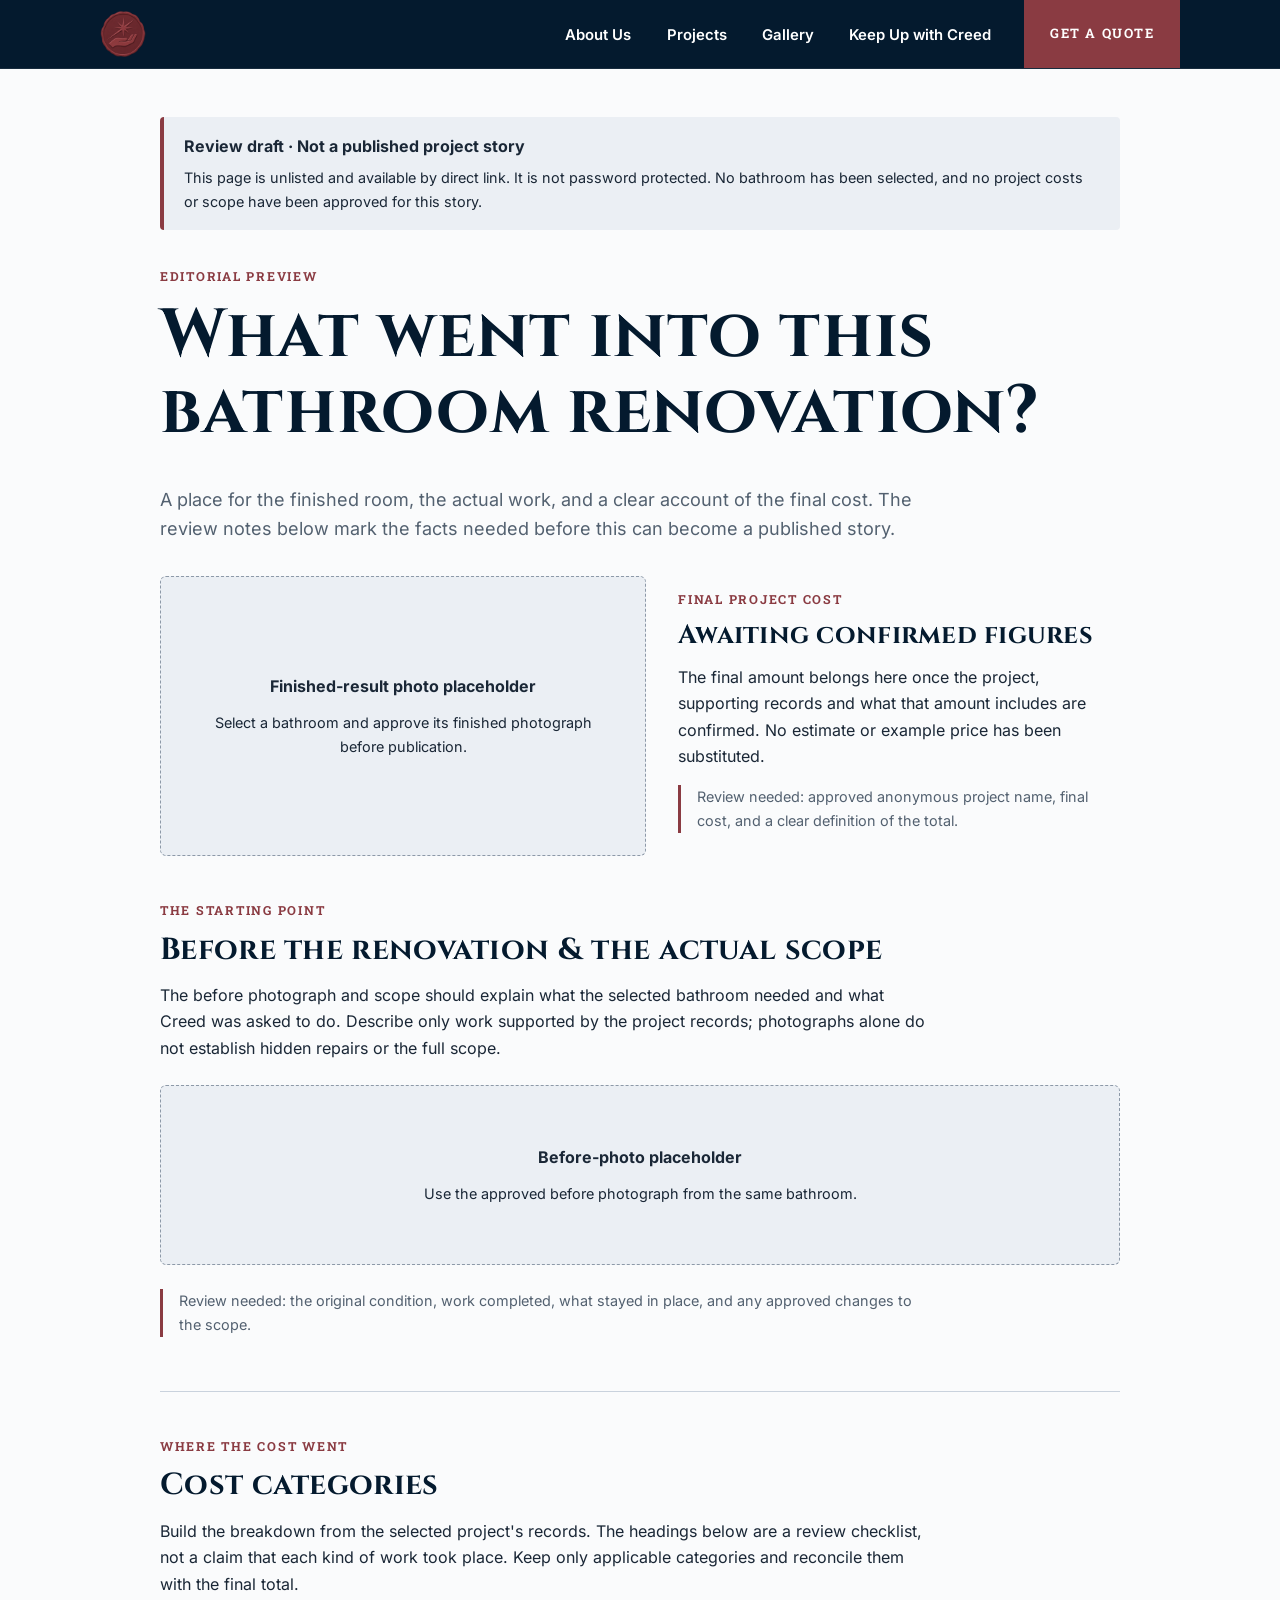
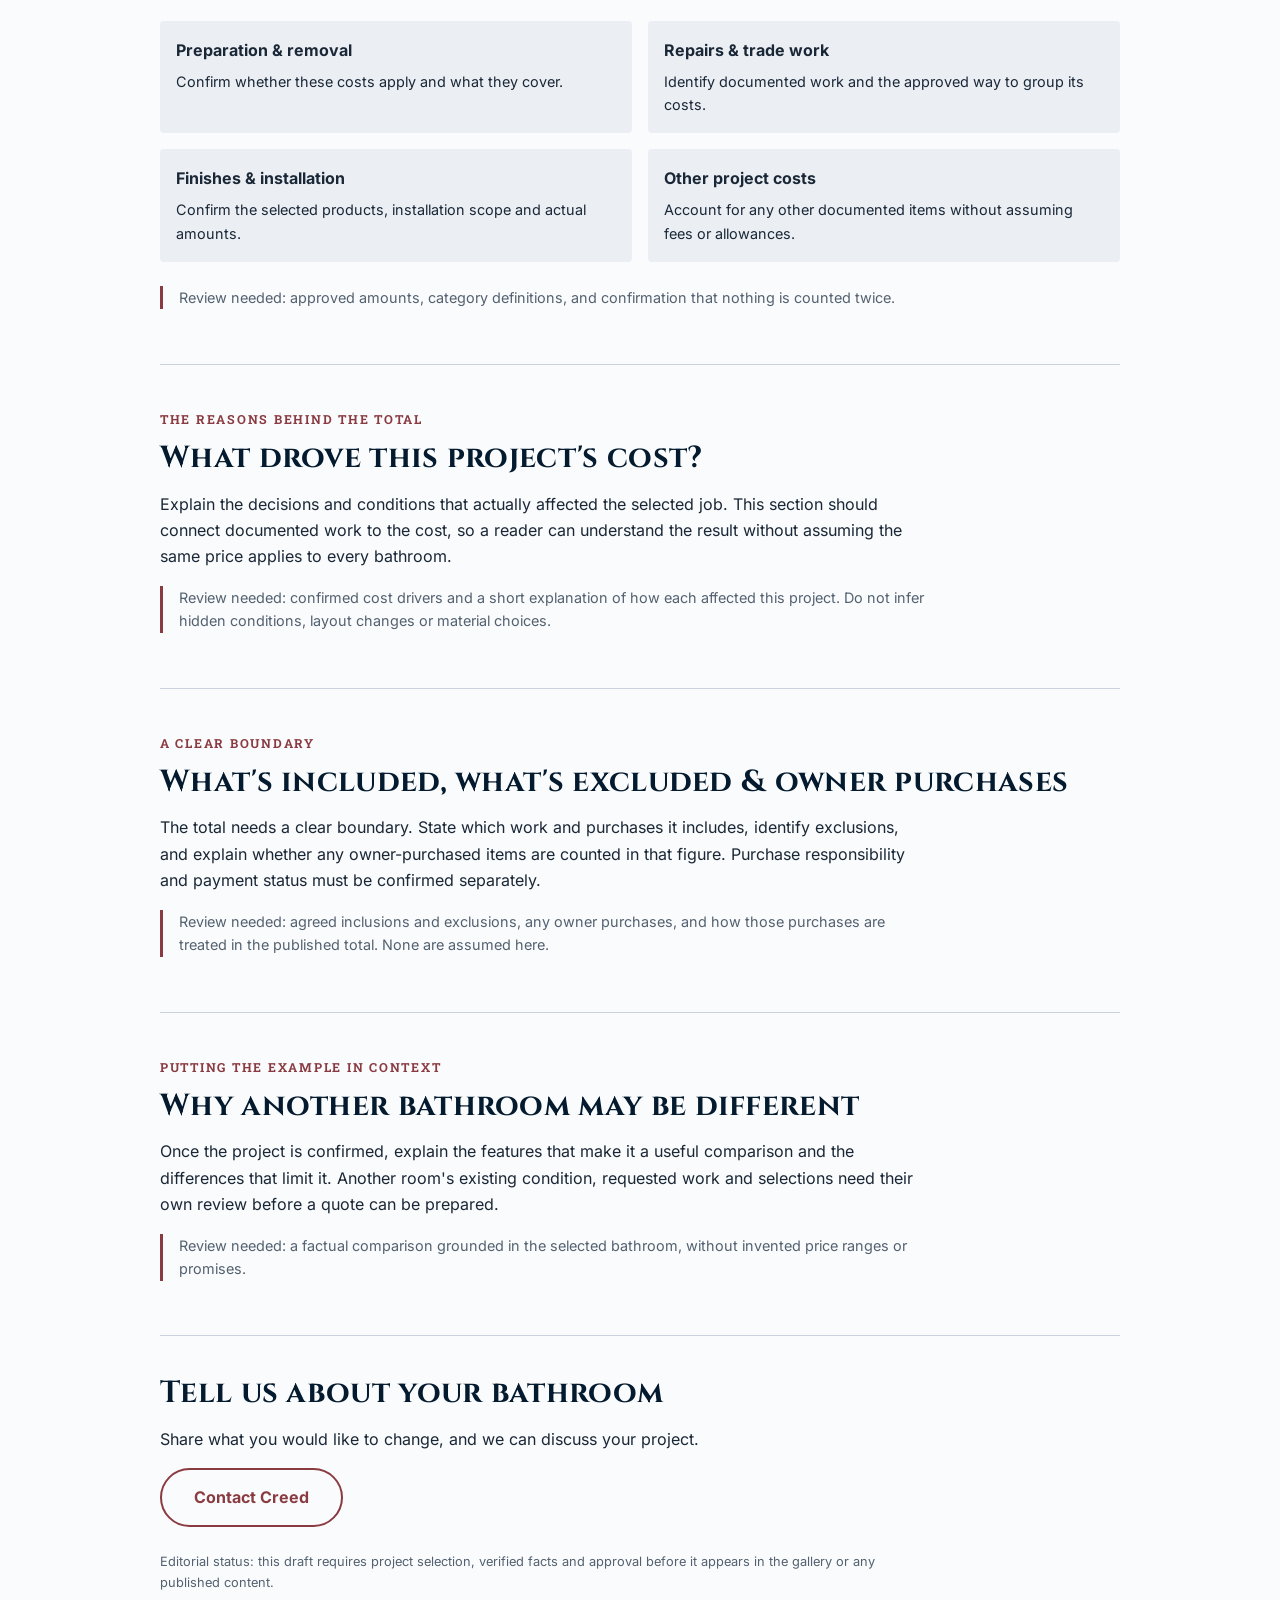
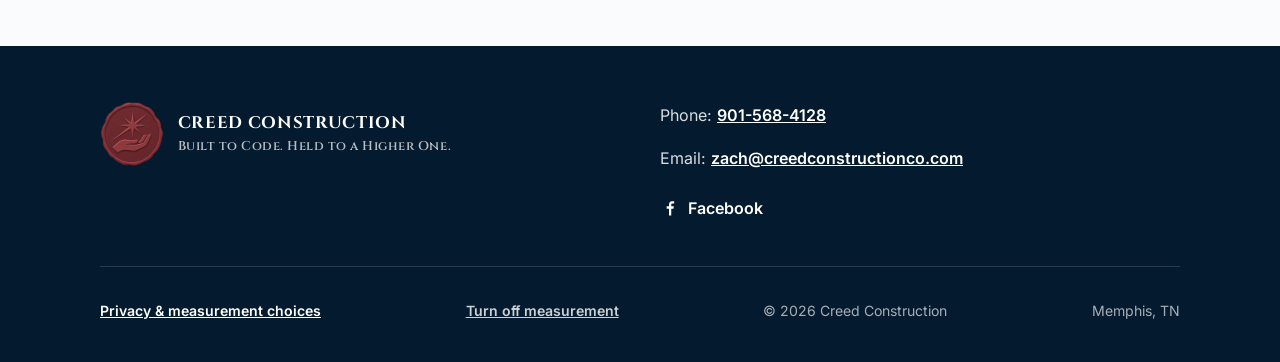
<file: draft-bathroom-renovation-cost.html>
<!DOCTYPE html>
<html lang="en">
<head>
  <meta name="delta-measurement" content="disabled" />
  <meta charset="UTF-8" />
  <meta name="viewport" content="width=device-width, initial-scale=1.0" />
  <meta name="robots" content="noindex, nofollow, noarchive" />
  <title>Review Draft: Bathroom Renovation Cost | Creed Construction</title>
  <meta name="description" content="Unlisted editorial review draft. Project selection, scope, photographs and costs await confirmation." />
  <link rel="icon" href="assets/logo/favicon-stamp-art.png" type="image/png" />
  <link rel="stylesheet" href="styles.css" />
  <script src="measurement.js" defer></script>
</head>
<body>
<header class="site-nav">
    <div class="nav-inner">
      <a class="nav-brand" href="index.html" aria-label="Creed Construction home">
        <span class="btn-seal-icon" aria-hidden="true">
          <img class="btn-seal-wax" src="assets/logo/creed-seal-ring.png" width="192" height="192" alt="" />
        </span>
      </a>
      <button class="nav-toggle" aria-label="Toggle menu" aria-expanded="false">
        <span></span><span></span><span></span>
      </button>
      <div class="nav-links-wrap">
        <ul class="nav-links">
          <li><a href="about.html">About Us</a></li>
          <li><a href="projects.html">Projects</a></li>
          <li><a href="gallery.html">Gallery</a></li>
          <li><a href="keep-up.html">Keep Up with Creed</a></li>
        </ul>
        <a class="btn btn-primary nav-cta" href="contact.html">Get a Quote</a>
      </div>
    </div>
  </header>
  <main class="cost-draft">
    <section class="draft-intro">
      <div class="container draft-container">
        <div class="draft-notice"><strong>Review draft &middot; Not a published project story</strong><p>This page is unlisted and available by direct link. It is not password protected. No bathroom has been selected, and no project costs or scope have been approved for this story.</p></div>
        <span class="eyebrow">Editorial preview</span>
        <h1>What went into this bathroom renovation?</h1>
        <p class="lead">A place for the finished room, the actual work, and a clear account of the final cost. The review notes below mark the facts needed before this can become a published story.</p>
        <div class="draft-result">
          <div class="draft-photo"><span>Finished-result photo placeholder</span><p>Select a bathroom and approve its finished photograph before publication.</p></div>
          <div class="draft-cost"><span class="eyebrow">Final project cost</span><h2>Awaiting confirmed figures</h2><p>The final amount belongs here once the project, supporting records and what that amount includes are confirmed. No estimate or example price has been substituted.</p><p class="draft-review">Review needed: approved anonymous project name, final cost, and a clear definition of the total.</p></div>
        </div>
      </div>
    </section>
    <div class="container draft-container draft-body">
      <section aria-labelledby="draft-before"><span class="eyebrow">The starting point</span><h2 id="draft-before">Before the renovation &amp; the actual scope</h2><p>The before photograph and scope should explain what the selected bathroom needed and what Creed was asked to do. Describe only work supported by the project records; photographs alone do not establish hidden repairs or the full scope.</p><div class="draft-photo draft-photo-before"><span>Before-photo placeholder</span><p>Use the approved before photograph from the same bathroom.</p></div><p class="draft-review">Review needed: the original condition, work completed, what stayed in place, and any approved changes to the scope.</p></section>
      <section aria-labelledby="draft-categories"><span class="eyebrow">Where the cost went</span><h2 id="draft-categories">Cost categories</h2><p>Build the breakdown from the selected project's records. The headings below are a review checklist, not a claim that each kind of work took place. Keep only applicable categories and reconcile them with the final total.</p><dl class="draft-categories"><div><dt>Preparation &amp; removal</dt><dd>Confirm whether these costs apply and what they cover.</dd></div><div><dt>Repairs &amp; trade work</dt><dd>Identify documented work and the approved way to group its costs.</dd></div><div><dt>Finishes &amp; installation</dt><dd>Confirm the selected products, installation scope and actual amounts.</dd></div><div><dt>Other project costs</dt><dd>Account for any other documented items without assuming fees or allowances.</dd></div></dl><p class="draft-review">Review needed: approved amounts, category definitions, and confirmation that nothing is counted twice.</p></section>
      <section aria-labelledby="draft-drivers"><span class="eyebrow">The reasons behind the total</span><h2 id="draft-drivers">What drove this project's cost?</h2><p>Explain the decisions and conditions that actually affected the selected job. This section should connect documented work to the cost, so a reader can understand the result without assuming the same price applies to every bathroom.</p><p class="draft-review">Review needed: confirmed cost drivers and a short explanation of how each affected this project. Do not infer hidden conditions, layout changes or material choices.</p></section>
      <section aria-labelledby="draft-inclusions"><span class="eyebrow">A clear boundary</span><h2 id="draft-inclusions">What's included, what's excluded &amp; owner purchases</h2><p>The total needs a clear boundary. State which work and purchases it includes, identify exclusions, and explain whether any owner-purchased items are counted in that figure. Purchase responsibility and payment status must be confirmed separately.</p><p class="draft-review">Review needed: agreed inclusions and exclusions, any owner purchases, and how those purchases are treated in the published total. None are assumed here.</p></section>
      <section aria-labelledby="draft-differences"><span class="eyebrow">Putting the example in context</span><h2 id="draft-differences">Why another bathroom may be different</h2><p>Once the project is confirmed, explain the features that make it a useful comparison and the differences that limit it. Another room's existing condition, requested work and selections need their own review before a quote can be prepared.</p><p class="draft-review">Review needed: a factual comparison grounded in the selected bathroom, without invented price ranges or promises.</p></section>
      <section class="draft-contact" aria-labelledby="draft-contact"><h2 id="draft-contact">Tell us about your bathroom</h2><p>Share what you would like to change, and we can discuss your project.</p><a class="btn btn-primary btn-quote" href="contact.html">Contact Creed</a><p class="draft-endnote">Editorial status: this draft requires project selection, verified facts and approval before it appears in the gallery or any published content.</p></section>
    </div>
  </main>
  <!-- Footer -->
  <footer class="site-footer">
    <div class="container">
      <div class="footer-grid">
        <div class="footer-lockup">
          <img src="assets/logo/creed-seal.png" width="192" height="192" alt="Creed Construction logo" />
          <span class="footer-wordmark">CREED CONSTRUCTION<span class="footer-slogan">Built to Code. Held to a Higher&nbsp;One.</span></span>
        </div>
        <div>
          <p>Phone: <a href="tel:9015684128">901-568-4128</a></p>
          <p>Email: <a href="mailto:zach@creedconstructionco.com">zach@creedconstructionco.com</a></p>
          <a class="social-link" href="https://www.facebook.com/profile.php?id=61591420268349" target="_blank" rel="noopener" aria-label="Creed Construction on Facebook (opens in a new tab)">
            <svg viewBox="0 0 24 24" fill="#ffffff" aria-hidden="true"><path d="M13.5 21v-8h2.7l.4-3h-3.1V8.1c0-.9.3-1.5 1.6-1.5H17V3.9c-.3 0-1.2-.1-2.3-.1-2.3 0-3.9 1.4-3.9 4V10H8v3h2.8v8h2.7z"/></svg>
            Facebook
          </a>
        </div>
      </div>
      <div class="footer-meta">
        <a href="privacy.html">Privacy &amp; measurement choices</a>
        <button class="measurement-choice" type="button" data-measurement-choice hidden>Turn off measurement</button>
        <span>© <span class="js-year">2026</span> Creed Construction</span>
        <span>Memphis, TN</span>
      </div>
    </div>
  </footer>

  <a href="tel:+19015684128" class="mobile-call-bar" aria-label="Call Creed Construction at 901-568-4128">
    <svg viewBox="0 0 24 24" fill="none" stroke="currentColor" stroke-width="2" stroke-linecap="round" stroke-linejoin="round" aria-hidden="true"><path d="M22 16.9v3a2 2 0 0 1-2.2 2 19.8 19.8 0 0 1-8.6-3.1 19.5 19.5 0 0 1-6-6A19.8 19.8 0 0 1 2.1 4.2 2 2 0 0 1 4.1 2h3a2 2 0 0 1 2 1.7c.1 1 .4 2 .7 2.9a2 2 0 0 1-.5 2.1L8.1 10a16 16 0 0 0 6 6l1.3-1.3a2 2 0 0 1 2.1-.5c.9.3 1.9.6 2.9.7a2 2 0 0 1 1.7 2z"/></svg>
    Call Now: 901-568-4128
  </a>

  <script src="script.js"></script>
</body>
</html>
</file>
<file: styles.css>
/* cyrillic-ext */
@font-face {
  font-family: 'Inter';
  font-style: normal;
  font-weight: 400;
  font-display: swap;
  src: url(assets/fonts/inter-v20-0.woff2) format('woff2');
  unicode-range: U+0460-052F, U+1C80-1C8A, U+20B4, U+2DE0-2DFF, U+A640-A69F, U+FE2E-FE2F;
}
/* cyrillic */
@font-face {
  font-family: 'Inter';
  font-style: normal;
  font-weight: 400;
  font-display: swap;
  src: url(assets/fonts/inter-v20-1.woff2) format('woff2');
  unicode-range: U+0301, U+0400-045F, U+0490-0491, U+04B0-04B1, U+2116;
}
/* greek-ext */
@font-face {
  font-family: 'Inter';
  font-style: normal;
  font-weight: 400;
  font-display: swap;
  src: url(assets/fonts/inter-v20-2.woff2) format('woff2');
  unicode-range: U+1F00-1FFF;
}
/* greek */
@font-face {
  font-family: 'Inter';
  font-style: normal;
  font-weight: 400;
  font-display: swap;
  src: url(assets/fonts/inter-v20-3.woff2) format('woff2');
  unicode-range: U+0370-0377, U+037A-037F, U+0384-038A, U+038C, U+038E-03A1, U+03A3-03FF;
}
/* vietnamese */
@font-face {
  font-family: 'Inter';
  font-style: normal;
  font-weight: 400;
  font-display: swap;
  src: url(assets/fonts/inter-v20-4.woff2) format('woff2');
  unicode-range: U+0102-0103, U+0110-0111, U+0128-0129, U+0168-0169, U+01A0-01A1, U+01AF-01B0, U+0300-0301, U+0303-0304, U+0308-0309, U+0323, U+0329, U+1EA0-1EF9, U+20AB;
}
/* latin-ext */
@font-face {
  font-family: 'Inter';
  font-style: normal;
  font-weight: 400;
  font-display: swap;
  src: url(assets/fonts/inter-v20-5.woff2) format('woff2');
  unicode-range: U+0100-02BA, U+02BD-02C5, U+02C7-02CC, U+02CE-02D7, U+02DD-02FF, U+0304, U+0308, U+0329, U+1D00-1DBF, U+1E00-1E9F, U+1EF2-1EFF, U+2020, U+20A0-20AB, U+20AD-20C4, U+2113, U+2C60-2C7F, U+A720-A7FF;
}
/* latin */
@font-face {
  font-family: 'Inter';
  font-style: normal;
  font-weight: 400;
  font-display: swap;
  src: url(assets/fonts/inter-v20-6.woff2) format('woff2');
  unicode-range: U+0000-00FF, U+0131, U+0152-0153, U+02BB-02BC, U+02C6, U+02DA, U+02DC, U+0304, U+0308, U+0329, U+2000-206F, U+20AC, U+2122, U+2191, U+2193, U+2212, U+2215, U+FEFF, U+FFFD;
}
/* cyrillic-ext */
@font-face {
  font-family: 'Inter';
  font-style: normal;
  font-weight: 600;
  font-display: swap;
  src: url(assets/fonts/inter-v20-0.woff2) format('woff2');
  unicode-range: U+0460-052F, U+1C80-1C8A, U+20B4, U+2DE0-2DFF, U+A640-A69F, U+FE2E-FE2F;
}
/* cyrillic */
@font-face {
  font-family: 'Inter';
  font-style: normal;
  font-weight: 600;
  font-display: swap;
  src: url(assets/fonts/inter-v20-1.woff2) format('woff2');
  unicode-range: U+0301, U+0400-045F, U+0490-0491, U+04B0-04B1, U+2116;
}
/* greek-ext */
@font-face {
  font-family: 'Inter';
  font-style: normal;
  font-weight: 600;
  font-display: swap;
  src: url(assets/fonts/inter-v20-2.woff2) format('woff2');
  unicode-range: U+1F00-1FFF;
}
/* greek */
@font-face {
  font-family: 'Inter';
  font-style: normal;
  font-weight: 600;
  font-display: swap;
  src: url(assets/fonts/inter-v20-3.woff2) format('woff2');
  unicode-range: U+0370-0377, U+037A-037F, U+0384-038A, U+038C, U+038E-03A1, U+03A3-03FF;
}
/* vietnamese */
@font-face {
  font-family: 'Inter';
  font-style: normal;
  font-weight: 600;
  font-display: swap;
  src: url(assets/fonts/inter-v20-4.woff2) format('woff2');
  unicode-range: U+0102-0103, U+0110-0111, U+0128-0129, U+0168-0169, U+01A0-01A1, U+01AF-01B0, U+0300-0301, U+0303-0304, U+0308-0309, U+0323, U+0329, U+1EA0-1EF9, U+20AB;
}
/* latin-ext */
@font-face {
  font-family: 'Inter';
  font-style: normal;
  font-weight: 600;
  font-display: swap;
  src: url(assets/fonts/inter-v20-5.woff2) format('woff2');
  unicode-range: U+0100-02BA, U+02BD-02C5, U+02C7-02CC, U+02CE-02D7, U+02DD-02FF, U+0304, U+0308, U+0329, U+1D00-1DBF, U+1E00-1E9F, U+1EF2-1EFF, U+2020, U+20A0-20AB, U+20AD-20C4, U+2113, U+2C60-2C7F, U+A720-A7FF;
}
/* latin */
@font-face {
  font-family: 'Inter';
  font-style: normal;
  font-weight: 600;
  font-display: swap;
  src: url(assets/fonts/inter-v20-6.woff2) format('woff2');
  unicode-range: U+0000-00FF, U+0131, U+0152-0153, U+02BB-02BC, U+02C6, U+02DA, U+02DC, U+0304, U+0308, U+0329, U+2000-206F, U+20AC, U+2122, U+2191, U+2193, U+2212, U+2215, U+FEFF, U+FFFD;
}
/* cyrillic-ext */
@font-face {
  font-family: 'Inter';
  font-style: normal;
  font-weight: 700;
  font-display: swap;
  src: url(assets/fonts/inter-v20-0.woff2) format('woff2');
  unicode-range: U+0460-052F, U+1C80-1C8A, U+20B4, U+2DE0-2DFF, U+A640-A69F, U+FE2E-FE2F;
}
/* cyrillic */
@font-face {
  font-family: 'Inter';
  font-style: normal;
  font-weight: 700;
  font-display: swap;
  src: url(assets/fonts/inter-v20-1.woff2) format('woff2');
  unicode-range: U+0301, U+0400-045F, U+0490-0491, U+04B0-04B1, U+2116;
}
/* greek-ext */
@font-face {
  font-family: 'Inter';
  font-style: normal;
  font-weight: 700;
  font-display: swap;
  src: url(assets/fonts/inter-v20-2.woff2) format('woff2');
  unicode-range: U+1F00-1FFF;
}
/* greek */
@font-face {
  font-family: 'Inter';
  font-style: normal;
  font-weight: 700;
  font-display: swap;
  src: url(assets/fonts/inter-v20-3.woff2) format('woff2');
  unicode-range: U+0370-0377, U+037A-037F, U+0384-038A, U+038C, U+038E-03A1, U+03A3-03FF;
}
/* vietnamese */
@font-face {
  font-family: 'Inter';
  font-style: normal;
  font-weight: 700;
  font-display: swap;
  src: url(assets/fonts/inter-v20-4.woff2) format('woff2');
  unicode-range: U+0102-0103, U+0110-0111, U+0128-0129, U+0168-0169, U+01A0-01A1, U+01AF-01B0, U+0300-0301, U+0303-0304, U+0308-0309, U+0323, U+0329, U+1EA0-1EF9, U+20AB;
}
/* latin-ext */
@font-face {
  font-family: 'Inter';
  font-style: normal;
  font-weight: 700;
  font-display: swap;
  src: url(assets/fonts/inter-v20-5.woff2) format('woff2');
  unicode-range: U+0100-02BA, U+02BD-02C5, U+02C7-02CC, U+02CE-02D7, U+02DD-02FF, U+0304, U+0308, U+0329, U+1D00-1DBF, U+1E00-1E9F, U+1EF2-1EFF, U+2020, U+20A0-20AB, U+20AD-20C4, U+2113, U+2C60-2C7F, U+A720-A7FF;
}
/* latin */
@font-face {
  font-family: 'Inter';
  font-style: normal;
  font-weight: 700;
  font-display: swap;
  src: url(assets/fonts/inter-v20-6.woff2) format('woff2');
  unicode-range: U+0000-00FF, U+0131, U+0152-0153, U+02BB-02BC, U+02C6, U+02DA, U+02DC, U+0304, U+0308, U+0329, U+2000-206F, U+20AC, U+2122, U+2191, U+2193, U+2212, U+2215, U+FEFF, U+FFFD;
}
/* cyrillic-ext */
@font-face {
  font-family: 'Inter';
  font-style: normal;
  font-weight: 800;
  font-display: swap;
  src: url(assets/fonts/inter-v20-0.woff2) format('woff2');
  unicode-range: U+0460-052F, U+1C80-1C8A, U+20B4, U+2DE0-2DFF, U+A640-A69F, U+FE2E-FE2F;
}
/* cyrillic */
@font-face {
  font-family: 'Inter';
  font-style: normal;
  font-weight: 800;
  font-display: swap;
  src: url(assets/fonts/inter-v20-1.woff2) format('woff2');
  unicode-range: U+0301, U+0400-045F, U+0490-0491, U+04B0-04B1, U+2116;
}
/* greek-ext */
@font-face {
  font-family: 'Inter';
  font-style: normal;
  font-weight: 800;
  font-display: swap;
  src: url(assets/fonts/inter-v20-2.woff2) format('woff2');
  unicode-range: U+1F00-1FFF;
}
/* greek */
@font-face {
  font-family: 'Inter';
  font-style: normal;
  font-weight: 800;
  font-display: swap;
  src: url(assets/fonts/inter-v20-3.woff2) format('woff2');
  unicode-range: U+0370-0377, U+037A-037F, U+0384-038A, U+038C, U+038E-03A1, U+03A3-03FF;
}
/* vietnamese */
@font-face {
  font-family: 'Inter';
  font-style: normal;
  font-weight: 800;
  font-display: swap;
  src: url(assets/fonts/inter-v20-4.woff2) format('woff2');
  unicode-range: U+0102-0103, U+0110-0111, U+0128-0129, U+0168-0169, U+01A0-01A1, U+01AF-01B0, U+0300-0301, U+0303-0304, U+0308-0309, U+0323, U+0329, U+1EA0-1EF9, U+20AB;
}
/* latin-ext */
@font-face {
  font-family: 'Inter';
  font-style: normal;
  font-weight: 800;
  font-display: swap;
  src: url(assets/fonts/inter-v20-5.woff2) format('woff2');
  unicode-range: U+0100-02BA, U+02BD-02C5, U+02C7-02CC, U+02CE-02D7, U+02DD-02FF, U+0304, U+0308, U+0329, U+1D00-1DBF, U+1E00-1E9F, U+1EF2-1EFF, U+2020, U+20A0-20AB, U+20AD-20C4, U+2113, U+2C60-2C7F, U+A720-A7FF;
}
/* latin */
@font-face {
  font-family: 'Inter';
  font-style: normal;
  font-weight: 800;
  font-display: swap;
  src: url(assets/fonts/inter-v20-6.woff2) format('woff2');
  unicode-range: U+0000-00FF, U+0131, U+0152-0153, U+02BB-02BC, U+02C6, U+02DA, U+02DC, U+0304, U+0308, U+0329, U+2000-206F, U+20AC, U+2122, U+2191, U+2193, U+2212, U+2215, U+FEFF, U+FFFD;
}

/* latin-ext */
@font-face {
  font-family: 'Cinzel';
  font-style: normal;
  font-weight: 600;
  font-display: swap;
  src: url(assets/fonts/cinzel-v26-latin-ext.woff2) format('woff2');
  unicode-range: U+0100-02BA, U+02BD-02C5, U+02C7-02CC, U+02CE-02D7, U+02DD-02FF, U+0304, U+0308, U+0329, U+1D00-1DBF, U+1E00-1E9F, U+1EF2-1EFF, U+2020, U+20A0-20AB, U+20AD-20C4, U+2113, U+2C60-2C7F, U+A720-A7FF;
}
/* latin */
@font-face {
  font-family: 'Cinzel';
  font-style: normal;
  font-weight: 600;
  font-display: swap;
  src: url(assets/fonts/cinzel-v26-latin.woff2) format('woff2');
  unicode-range: U+0000-00FF, U+0131, U+0152-0153, U+02BB-02BC, U+02C6, U+02DA, U+02DC, U+0304, U+0308, U+0329, U+2000-206F, U+20AC, U+2122, U+2191, U+2193, U+2212, U+2215, U+FEFF, U+FFFD;
}
/* latin-ext */
@font-face {
  font-family: 'Cinzel';
  font-style: normal;
  font-weight: 700;
  font-display: swap;
  src: url(assets/fonts/cinzel-v26-latin-ext.woff2) format('woff2');
  unicode-range: U+0100-02BA, U+02BD-02C5, U+02C7-02CC, U+02CE-02D7, U+02DD-02FF, U+0304, U+0308, U+0329, U+1D00-1DBF, U+1E00-1E9F, U+1EF2-1EFF, U+2020, U+20A0-20AB, U+20AD-20C4, U+2113, U+2C60-2C7F, U+A720-A7FF;
}
/* latin */
@font-face {
  font-family: 'Cinzel';
  font-style: normal;
  font-weight: 700;
  font-display: swap;
  src: url(assets/fonts/cinzel-v26-latin.woff2) format('woff2');
  unicode-range: U+0000-00FF, U+0131, U+0152-0153, U+02BB-02BC, U+02C6, U+02DA, U+02DC, U+0304, U+0308, U+0329, U+2000-206F, U+20AC, U+2122, U+2191, U+2193, U+2212, U+2215, U+FEFF, U+FFFD;
}
/* latin-ext */
@font-face {
  font-family: 'Roboto Slab';
  font-style: normal;
  font-weight: 700;
  font-display: swap;
  src: url(assets/fonts/roboto-slab-v36-latin-ext.woff2) format('woff2');
  unicode-range: U+0100-02BA, U+02BD-02C5, U+02C7-02CC, U+02CE-02D7, U+02DD-02FF, U+0304, U+0308, U+0329, U+1D00-1DBF, U+1E00-1E9F, U+1EF2-1EFF, U+2020, U+20A0-20AB, U+20AD-20C4, U+2113, U+2C60-2C7F, U+A720-A7FF;
}
/* latin */
@font-face {
  font-family: 'Roboto Slab';
  font-style: normal;
  font-weight: 700;
  font-display: swap;
  src: url(assets/fonts/roboto-slab-v36-latin.woff2) format('woff2');
  unicode-range: U+0000-00FF, U+0131, U+0152-0153, U+02BB-02BC, U+02C6, U+02DA, U+02DC, U+0304, U+0308, U+0329, U+2000-206F, U+20AC, U+2122, U+2191, U+2193, U+2212, U+2215, U+FEFF, U+FFFD;
}
/* ==========================================================================
   Creed Construction — Site Styles
   Brand: deep navy #041A2E | seal red #8A3B42 | fonts Cinzel / Roboto Slab / Inter
   ========================================================================== */

:root {
  --navy: #041A2E;
  --navy-soft: #0E2D4A;
  --accent: #8A3B42;
  --accent-dark: #6F2E35;
  --mint: #EBEFF4;
  --offwhite: #FAFBFC;
  --white: #ffffff;
  --text: #1A2736;
  --text-muted: #536170;
  --radius-sm: 10px;
  --radius: 16px;
  --radius-lg: 22px;
  --radius-pill: 999px;
  --shadow: 0 2px 12px rgba(4, 26, 46, 0.08);
  --shadow-md: 0 6px 20px rgba(4, 26, 46, 0.1);
  --shadow-lg: 0 8px 30px rgba(4, 26, 46, 0.12);
  --shadow-focus-accent: 0 0 0 4px rgba(138, 59, 66, 0.18);
  --font-display: "Cinzel", Georgia, "Times New Roman", serif;
  --font-slab: "Roboto Slab", Georgia, serif;
  --ease: cubic-bezier(0.4, 0, 0.2, 1);
  --max-w: 1120px;
}

*,
*::before,
*::after {
  box-sizing: border-box;
}

html {
  scroll-behavior: smooth;
}

body {
  margin: 0;
  font-family: "Inter", -apple-system, BlinkMacSystemFont, "Segoe UI", sans-serif;
  font-size: 1rem;
  line-height: 1.65;
  color: var(--text);
  background: var(--offwhite);
  -webkit-font-smoothing: antialiased;
}

img,
svg {
  max-width: 100%;
  height: auto;
  display: block;
}

a {
  color: var(--navy);
}

:focus-visible {
  outline: 2px solid var(--navy-soft);
  outline-offset: 3px;
  border-radius: 4px;
}

/* ---------- Typography ---------- */

h1,
h2,
h3 {
  font-family: var(--font-display);
  font-weight: 700;
  color: var(--navy);
  line-height: 1.12;
  letter-spacing: 0.01em;
  margin: 0 0 0.5em;
}

h1 {
  font-size: clamp(2.4rem, 6.5vw, 4.25rem);
}

h2 {
  font-size: clamp(1.7rem, 4vw, 2.5rem);
}

h3 {
  font-family: var(--font-slab);
  font-size: 1.25rem;
  letter-spacing: 0;
}

p {
  margin: 0 0 1em;
}

.lead {
  font-size: 1.125rem;
  color: var(--text-muted);
  max-width: 42em;
}

.eyebrow {
  display: inline-block;
  font-family: var(--font-slab);
  text-transform: uppercase;
  letter-spacing: 0.14em;
  font-size: 0.78rem;
  font-weight: 700;
  color: var(--accent);
  margin-bottom: 0.75rem;
}

/* ---------- Layout helpers ---------- */

.container {
  width: 100%;
  max-width: var(--max-w);
  margin: 0 auto;
  padding: 0 1.25rem;
}

section {
  padding: 4.5rem 0;
}

.section-mint {
  background: var(--mint);
}

.section-white {
  background: var(--white);
}

/* ---------- Our Creed band ---------- */

.creed-band {
  background: var(--navy);
  color: rgba(255, 255, 255, 0.86);
}

.creed-band-inner {
  display: grid;
  grid-template-columns: 240px 1fr;
  gap: 3rem;
  align-items: center;
}

/* Stamp/seal comparison: reuses the before/after slider. The slider box is
   the seal's box; the stamp sits inside it so its ring meets the seal's rim. */
.creed-compare {
  margin: 0;
  text-align: center;
}

.ba-slider.creed-slider {
  width: 240px;
  height: 240px;
  margin: 0 auto;
  overflow: visible;
  border-radius: 50%;
}

/* The stamp is transparent, so clip the seal underneath to the right of the
   divider or it shows through the stamp's left side. */
.creed-slider .ba-slider-after {
  clip-path: inset(0 0 0 var(--pos));
}

.creed-slider .ba-slider-before img {
  top: 7.47%;
  left: 7.47%;
  width: 85.06%;
  height: 85.06%;
}

.creed-slider .ba-slider-handle {
  top: var(--chord-inset, 0%);
  bottom: var(--chord-inset, 0%);
  box-shadow: none;
}

.creed-slider .ba-slider-handle-btn {
  width: 32px;
  height: 32px;
  font-size: 0.95rem;
}

.ba-slider.creed-slider:focus-visible {
  outline: 2px solid #D9A3A9;
  outline-offset: 6px;
}

.creed-compare figcaption {
  margin-top: 0.9rem;
  font-family: var(--font-slab);
  font-size: 0.8rem;
  letter-spacing: 0.04em;
  color: rgba(255, 255, 255, 0.72);
}

.creed-band h2 {
  color: var(--white);
}

.creed-band .eyebrow {
  color: #D9A3A9;
}

.creed-band .lead {
  color: rgba(255, 255, 255, 0.78);
}

.creed-tenets {
  list-style: none;
  counter-reset: tenet;
  margin: 1.75rem 0 0;
  padding: 0;
  display: grid;
  grid-template-columns: repeat(2, minmax(0, 1fr));
  gap: 1.1rem 2rem;
}

.creed-tenets li {
  counter-increment: tenet;
  position: relative;
  padding-left: 2.6rem;
}

.creed-tenets li::before {
  content: counter(tenet, upper-roman);
  position: absolute;
  left: 0;
  top: 0.05rem;
  font-family: var(--font-display);
  font-weight: 700;
  color: #D9A3A9;
  width: 2rem;
}

.creed-tenets strong {
  display: block;
  color: var(--white);
  font-family: var(--font-slab);
}

@media (max-width: 760px) {
  .creed-band-inner {
    grid-template-columns: 1fr;
    gap: 1.5rem;
  }

  .ba-slider.creed-slider {
    width: 200px;
    height: 200px;
  }

  .creed-tenets {
    grid-template-columns: 1fr;
  }
}

/* ---------- Buttons ---------- */

.btn {
  display: inline-flex;
  align-items: center;
  gap: 0.5rem;
  padding: 0.9rem 2rem;
  border-radius: var(--radius-pill);
  font-weight: 700;
  font-size: 1rem;
  text-decoration: none;
  border: 2px solid var(--navy);
  cursor: pointer;
  transition: background 0.25s var(--ease), color 0.25s var(--ease),
    transform 0.25s var(--ease), box-shadow 0.25s var(--ease), border-color 0.25s var(--ease);
  font-family: inherit;
}

.btn:active {
  transform: translateY(0) scale(0.98);
}

.btn-primary {
  background: var(--navy);
  color: var(--white);
  box-shadow: 0 4px 16px rgba(4, 26, 46, 0.22);
}

.btn-primary:hover {
  background: var(--navy-soft);
  border-color: var(--navy-soft);
  transform: translateY(-2px);
  box-shadow: 0 10px 24px rgba(4, 26, 46, 0.28);
}

/* Stamp to seal: like the site's before/after sliders, the wax seal wipes
   across the stamp from left to right on hover, focus, click and submit.
   Submit is the navy button with the home button's treatment: the stamp sits
   straight on the navy, and the wax seal that replaces it is 117.6% of the
   stamp so its well edge lands on the stamp's ring and the wax spills past. */
.btn-seal {
  padding-right: 1.1rem;
  gap: 0.75rem;
}

/* Keep the filled state while sending and after the form is sealed. */
.btn-seal:focus-visible,
.btn-seal.is-sealing,
.btn-seal.is-sealed {
  background: var(--navy);
  color: var(--white);
}

.btn-seal .btn-seal-icon {
  width: 32px;
  height: 32px;
  margin: -0.4rem 0 -0.4rem;
  background: none;
  box-shadow: none;
}

.btn-seal .btn-seal-icon .btn-seal-wax {
  top: -8.8%;
  left: -8.8%;
  width: 117.6%;
  height: 117.6%;
  max-width: none;
  padding: 0;
}

.btn-seal .btn-seal-icon .btn-seal-stamp {
  clip-path: inset(0 0 0 -8.8%);
}

.btn-seal:hover .btn-seal-icon .btn-seal-stamp,
.btn-seal:focus-visible .btn-seal-icon .btn-seal-stamp,
.btn-seal:active .btn-seal-icon .btn-seal-stamp,
.btn-seal.is-sealing .btn-seal-icon .btn-seal-stamp,
.btn-seal.is-sealed .btn-seal-icon .btn-seal-stamp {
  clip-path: inset(0 0 0 108.8%);
}

/* Home button and other stamp-to-seal image swaps. */
.btn-seal-icon {
  position: relative;
  width: 38px;
  height: 38px;
  margin: -0.45rem 0.15rem -0.45rem 0;
  flex-shrink: 0;
  border-radius: 50%;
}

.btn-seal-icon img {
  position: absolute;
  inset: 0;
  width: 100%;
  height: 100%;
  transition: clip-path 0.45s var(--ease);
}

.btn-seal-icon .btn-seal-stamp {
  clip-path: inset(0 0 0 0);
}

.btn-seal-icon .btn-seal-wax {
  padding: 1px;
  clip-path: inset(0 100% 0 0);
}

.btn-seal:hover .btn-seal-stamp,
.seal-swap:hover .btn-seal-stamp,
.btn-seal:focus-visible .btn-seal-stamp,
.seal-swap:focus-visible .btn-seal-stamp,
.btn-seal:active .btn-seal-stamp,
.seal-swap:active .btn-seal-stamp,
.btn-seal.is-sealing .btn-seal-stamp,
.btn-seal.is-sealed .btn-seal-stamp {
  clip-path: inset(0 0 0 100%);
}

.btn-seal:hover .btn-seal-wax,
.seal-swap:hover .btn-seal-wax,
.btn-seal:focus-visible .btn-seal-wax,
.seal-swap:focus-visible .btn-seal-wax,
.btn-seal:active .btn-seal-wax,
.seal-swap:active .btn-seal-wax,
.btn-seal.is-sealing .btn-seal-wax,
.btn-seal.is-sealed .btn-seal-wax {
  clip-path: inset(0 0 0 0);
}

@media (prefers-reduced-motion: reduce) {
  .btn-seal-icon img {
    transition: none;
  }
}

.btn-outline {
  background: transparent;
  color: var(--navy);
}

.btn-outline:hover {
  background: var(--navy);
  color: var(--white);
  transform: translateY(-2px);
  box-shadow: 0 8px 22px rgba(4, 26, 46, 0.18);
}

/* Call-to-action buttons (Get a Quote, Facebook, Google reviews): seal-red
   outline that fills in on hover, the same shape as the navy outline. */
.btn-quote,
.btn-cta {
  background: transparent;
  color: var(--accent);
  border-color: var(--accent);
  box-shadow: none;
}

.btn-quote:hover,
.btn-quote:focus-visible,
.btn-cta:hover,
.btn-cta:focus-visible {
  background: var(--accent);
  border-color: var(--accent);
  color: var(--white);
  transform: translateY(-2px);
  box-shadow: 0 8px 22px rgba(138, 59, 66, 0.28);
}

.btn-sm {
  padding: 0.55rem 1.25rem;
  font-size: 0.85rem;
}

/* ---------- Sticky nav ---------- */

.site-nav {
  position: sticky;
  top: 0;
  z-index: 100;
  background: var(--navy);
  border-bottom: 1px solid rgba(255, 255, 255, 0.08);
  box-shadow: 0 0 0 rgba(0, 0, 0, 0);
  transition: box-shadow 0.35s var(--ease), padding 0.35s var(--ease);
}

.site-nav.is-scrolled {
  box-shadow: 0 8px 24px rgba(0, 0, 0, 0.2);
}

.site-nav :focus-visible {
  outline-color: var(--white);
}

.nav-inner {
  display: flex;
  align-items: center;
  justify-content: space-between;
  gap: 1.5rem;
  padding: 0.7rem 1.25rem;
  max-width: var(--max-w);
  margin: 0 auto;
  transition: padding 0.35s var(--ease);
}

.site-nav.is-scrolled .nav-inner {
  padding: 0.55rem 1.25rem;
}

.nav-brand {
  font-family: var(--font-display);
  display: flex;
  align-items: center;
  gap: 0.65rem;
  text-decoration: none;
  color: var(--white);
  font-weight: 800;
  letter-spacing: 0.06em;
  font-size: 0.95rem;
  flex-shrink: 0;
}

.nav-brand img {
  width: 46px;
  height: 46px;
  flex-shrink: 0;
  object-fit: contain;
  transition: width 0.35s var(--ease), height 0.35s var(--ease);
}

.site-nav.is-scrolled .nav-brand img {
  width: 38px;
  height: 38px;
}

/* Stamp buttons (Submit): an ink stamp that becomes the wax
   seal on hover, focus and while sending/sent. The stamp's outer ring is the
   seal's inner well, so the seal is drawn 118% of the button (its image is
   cut at 1.18x the well, centered) and its rim spills past the stamp. It
   lifts on hover, sinks on press, and lands with a thunk on click. */
/* Submit sits beside the "How did you hear" dropdown instead of on a row of
   its own, so the form doesn't end in empty space. */
.form-submit-row { display: flex; align-items: flex-end; justify-content: flex-end; }
.stamp-btn {
  display: inline-block;
  flex-shrink: 0;
  position: relative;
  width: 76px;
  height: 76px;
  padding: 0;
  border: 0;
  border-radius: 50%;
  background: none;
  cursor: pointer;
  transform-origin: 50% 60%;
  filter: drop-shadow(0 4px 6px rgba(4, 26, 46, 0.16));
  transition: transform 0.2s var(--ease), filter 0.2s var(--ease);
  -webkit-tap-highlight-color: transparent;
}
.stamp-btn img {
  position: absolute;
  inset: 0;
  width: 100%;
  height: 100%;
  max-width: none;
  pointer-events: none;
  transition: opacity 0.22s var(--ease), transform 0.3s var(--ease);
}
.stamp-btn .seal-face { inset: -9%; width: 118%; height: 118%; opacity: 0; transform: scale(0.9) rotate(-8deg); }
.stamp-btn:hover .stamp-face,
.stamp-btn:focus-visible .stamp-face,
.stamp-btn.is-sealing .stamp-face,
.stamp-btn.is-sealed .stamp-face { opacity: 0; }
.stamp-btn:hover .seal-face,
.stamp-btn:focus-visible .seal-face,
.stamp-btn.is-sealing .seal-face,
.stamp-btn.is-sealed .seal-face { opacity: 1; transform: none; }
.stamp-btn:hover:not(:disabled),
.stamp-btn:focus-visible {
  transform: translateY(-4px) rotate(-3deg);
  filter: drop-shadow(0 14px 14px rgba(4, 26, 46, 0.28));
}
.stamp-btn:active:not(:disabled) {
  transform: translateY(3px) scale(0.9);
  filter: drop-shadow(0 1px 1px rgba(4, 26, 46, 0.4));
  transition-duration: 0.06s;
}
.stamp-btn:focus-visible { outline: 3px solid var(--accent); outline-offset: 4px; }
.stamp-btn:disabled { cursor: default; }
.stamp-btn::after {
  content: "";
  position: absolute;
  inset: 4%;
  border: 3px solid var(--accent);
  border-radius: 50%;
  opacity: 0;
  pointer-events: none;
}
.stamp-btn.is-thunk { animation: stamp-thunk 0.45s cubic-bezier(.3, 1.4, .5, 1) both; }
.stamp-btn.is-thunk::after { animation: stamp-ring 0.55s ease-out both; }
@keyframes stamp-thunk {
  0% { transform: translateY(4px) scale(0.86); filter: drop-shadow(0 0 0 rgba(4, 26, 46, 0.45)); }
  45% { transform: translateY(-2px) scale(1.07); }
  75% { transform: scale(0.98); }
  100% { transform: none; }
}
@keyframes stamp-ring {
  0% { opacity: 0.55; transform: scale(0.92); }
  100% { opacity: 0; transform: scale(1.4); }
}
@media (max-width: 720px) {
  .stamp-btn { width: 72px; height: 72px; }
}
@media (prefers-reduced-motion: reduce) {
  .stamp-btn, .stamp-btn img { transition: opacity 0.2s; }
  .stamp-btn.is-thunk, .stamp-btn.is-thunk::after { animation: none; }
  .stamp-btn:hover:not(:disabled), .stamp-btn:focus-visible { transform: none; }
  /* Keep a small press-in so the click still feels solid without big motion. */
  .stamp-btn { transition: opacity 0.2s, transform 0.08s, filter 0.08s; }
  .stamp-btn:active:not(:disabled) { transform: scale(0.93); }
}

/* Home button: always the wax seal (no stamp-to-seal swap). */
.site-nav .nav-brand .btn-seal-icon {
  width: 46px;
  height: 46px;
  margin: 0;
  background: none;
  box-shadow: none;
  transition: width 0.35s var(--ease), height 0.35s var(--ease);
}

.site-nav.is-scrolled .nav-brand .btn-seal-icon {
  width: 38px;
  height: 38px;
}

.site-nav .nav-brand .btn-seal-icon .btn-seal-wax {
  width: 100%;
  height: 100%;
  padding: 0;
  clip-path: none;
}

.nav-links-wrap {
  display: flex;
  align-items: center;
  gap: 2rem;
}

.nav-links {
  display: flex;
  align-items: center;
  gap: 2rem;
  list-style: none;
  margin: 0;
  padding: 0;
}

.nav-links a {
  position: relative;
  text-decoration: none;
  font-weight: 600;
  font-size: 0.93rem;
  color: var(--white);
  padding: 0.4rem 0.1rem;
}

.nav-links a::after {
  content: "";
  position: absolute;
  left: 0;
  right: 100%;
  bottom: 0;
  height: 2px;
  background: var(--accent);
  border-radius: 2px;
  transition: right 0.28s var(--ease);
}

.nav-links a:hover::after,
.nav-links a:focus-visible::after,
.nav-links a[aria-current="page"]::after {
  right: 0;
}

/* Get a Quote in the nav is a solid seal-red block that runs the full
   height of the bar, not a pill. */
.nav-inner {
  align-items: stretch;
  padding-top: 0;
  padding-bottom: 0;
}

.site-nav.is-scrolled .nav-inner {
  padding-top: 0;
  padding-bottom: 0;
}

.nav-brand {
  padding: 0.7rem 0;
  transition: padding 0.35s var(--ease);
}

.site-nav.is-scrolled .nav-brand {
  padding: 0.55rem 0;
}

.nav-toggle {
  align-self: center;
}

.nav-links-wrap {
  align-self: stretch;
}

.nav-cta {
  align-self: stretch;
  display: flex;
  align-items: center;
  padding: 0 1.6rem;
  border: 0;
  border-radius: 0;
  background: var(--accent);
  color: var(--white);
  box-shadow: none;
  font-family: var(--font-slab);
  font-size: 0.82rem;
  font-weight: 700;
  letter-spacing: 0.12em;
  text-transform: uppercase;
}

.nav-cta:hover,
.nav-cta:focus-visible {
  background: var(--accent-dark);
  color: var(--white);
  transform: none;
  box-shadow: none;
}

/* Mobile nav toggle */
.nav-toggle {
  display: none;
  background: none;
  border: none;
  cursor: pointer;
  padding: 0.4rem;
}

.nav-toggle span {
  display: block;
  width: 22px;
  height: 2px;
  background: var(--white);
  margin: 5px 0;
  border-radius: 2px;
  transition: transform 0.25s var(--ease), opacity 0.25s var(--ease);
}

.nav-toggle[aria-expanded="true"] span:nth-child(1) {
  transform: translateY(7px) rotate(45deg);
}

.nav-toggle[aria-expanded="true"] span:nth-child(2) {
  opacity: 0;
}

.nav-toggle[aria-expanded="true"] span:nth-child(3) {
  transform: translateY(-7px) rotate(-45deg);
}

@media (max-width: 900px) {
  .nav-toggle {
    display: block;
    order: 3;
  }

  .nav-links-wrap {
    position: absolute;
    top: 100%;
    left: 0;
    right: 0;
    flex-direction: column;
    align-items: stretch;
    gap: 0;
    background: var(--navy);
    border-bottom: 1px solid rgba(255, 255, 255, 0.12);
    box-shadow: var(--shadow-md);
    display: none;
    padding: 0.5rem 1.25rem 1.25rem;
  }

  .nav-links-wrap.open {
    display: flex;
  }

  .nav-links {
    flex-direction: column;
    align-items: stretch;
    gap: 0;
  }

  .nav-links a {
    display: block;
    padding: 0.9rem 0.25rem;
    border-bottom: 1px solid rgba(255, 255, 255, 0.12);
  }

  .nav-links a::after {
    display: none;
  }

  .nav-cta {
    margin-top: 1rem;
    padding: 0.95rem 1.5rem;
    text-align: center;
    justify-content: center;
  }
}

/* ---------- Hero ---------- */

.hero {
  padding: 4.5rem 0 4.5rem;
  background-image: linear-gradient(rgba(250, 251, 252, 0.86), rgba(250, 251, 252, 0.86)), url("assets/interior-renovation/entry-after.jpg");
  background-size: cover;
  background-position: center 65%;
}

/* Hero text on the left, the Our Work carousel on the right; they stack
   below 1000px. */
.hero-grid {
  display: grid;
  grid-template-columns: minmax(0, 1fr);
  gap: 2.75rem;
  align-items: center;
}

.hero-grid > :first-child {
  max-width: 40em;
}

@media (min-width: 1000px) {
  .hero-grid {
    grid-template-columns: minmax(0, 0.92fr) minmax(0, 1.08fr);
    gap: 3.5rem;
  }

  .hero h1 {
    font-size: clamp(2.5rem, 4.1vw, 3.4rem);
  }
}

.hero-work .work-heading {
  align-items: baseline;
  margin-bottom: 0.75rem;
}

.hero-work .work-title {
  margin: 0;
  font-family: var(--font-slab);
  font-size: 0.8rem;
  font-weight: 700;
  letter-spacing: 0.14em;
  text-transform: uppercase;
  color: var(--accent);
}

.hero-work .work-all-link {
  font-size: 0.85rem;
}

.hero-work .work-carousel {
  margin-top: 0;
  padding: 1rem;
}

/* In the hero the slide stacks: photos on top, copy underneath. */
.hero-work .feature-slide-link {
  grid-template-columns: minmax(0, 1fr);
  gap: 0;
}

.hero-work .feature-copy {
  display: flex;
  flex-wrap: wrap;
  align-items: center;
  gap: 0.35rem 1rem;
  padding: 1rem 0.25rem 0;
}

.hero-work .feature-kicker {
  width: 100%;
  margin-bottom: 0.15rem;
}

.hero-work .feature-copy h3 {
  width: 100%;
  margin-bottom: 0.1rem;
  font-size: clamp(1.25rem, 2vw, 1.55rem);
}

.hero-work .feature-copy p {
  flex: 1 1 14rem;
  margin: 0;
  font-size: 0.92rem;
}

.hero-work .feature-cta {
  padding: 0.55rem 1rem;
  font-size: 0.8rem;
}

.hero-work .feature-toolbar {
  margin-top: 0.9rem;
  padding-top: 0.8rem;
}

.hero-ctas {
  display: flex;
  flex-wrap: wrap;
  gap: 0.9rem;
  margin-top: 1.75rem;
}

/* Credibility line — sits under the service cards, reinforcing the
   Commercial positioning at the moment a visitor is evaluating it */
.trust-line {
  display: flex;
  align-items: center;
  justify-content: center;
  gap: 0.5rem;
  margin: 2.5rem 0 0;
  padding-top: 2rem;
  border-top: 1px solid rgba(4, 26, 46, 0.14);
  text-align: center;
  font-size: 0.92rem;
  font-weight: 700;
  color: var(--accent);
  letter-spacing: 0.01em;
}

.trust-line svg {
  width: 18px;
  height: 18px;
  flex-shrink: 0;
}

@media (max-width: 560px) {
  .trust-line {
    flex-direction: row;
    align-items: flex-start;
    justify-content: flex-start;
    gap: 0.6rem;
    font-size: 0.82rem;
    text-align: left;
  }

  .trust-line svg {
    margin-top: 0.12rem;
  }

  .license-line-text {
    align-items: flex-start;
    text-align: left;
  }
}

/* Trust block — groups the credibility line with the licensed/insured
   line under one shared divider instead of stacking two separate rules */
.trust-block {
  display: flex;
  flex-direction: column;
  align-items: center;
  gap: 0.65rem;
  margin: 2.5rem 0 0;
  padding-top: 2rem;
  border-top: 1px solid rgba(4, 26, 46, 0.14);
}

.trust-block .trust-line {
  margin: 0;
  padding-top: 0;
  border-top: none;
}

/* Mobile: left-align the whole block and its rows into one shared left
   column. Placed after the base .trust-block rule so it wins on source
   order (equal specificity) — otherwise the base align-items:center
   re-centers the shorter license row and breaks the column alignment. */
@media (max-width: 560px) {
  .trust-block {
    align-items: flex-start;
    gap: 0.85rem;
  }

  .trust-block .trust-line {
    align-self: stretch;
  }
}

.license-line {
  color: var(--navy-soft);
}

.license-line-text {
  display: flex;
  flex-direction: column;
  text-align: left;
  line-height: 1.35;
  letter-spacing: normal;
}

.license-line-sub {
  font-size: 0.78rem;
  font-weight: 500;
  color: var(--text-muted);
}

/* Standalone use (e.g. About page, with no preceding trust-line) */
.license-line--standalone {
  margin: 2.5rem 0 0;
  padding-top: 2rem;
  border-top: 1px solid rgba(4, 26, 46, 0.14);
}

/* ---------- Sticky mobile click-to-call ---------- */

.mobile-call-bar {
  display: none;
}

@media (max-width: 760px) {
  body {
    /* Match the sticky call bar's true rendered height so the footer meets it
       flush with no leftover background strip. Bar height = 0.9rem*2 vertical
       padding + 0.95rem*1.65 text line-height ≈ 53.9px; use 53px so the bar
       always fully covers the padding region (no gap) plus the safe-area inset
       for notched phones. */
    padding-bottom: calc(53px + env(safe-area-inset-bottom, 0px));
  }

  .mobile-call-bar {
    display: flex;
    align-items: center;
    justify-content: center;
    gap: 0.6rem;
    position: fixed;
    left: 0;
    right: 0;
    bottom: 0;
    z-index: 400;
    background: var(--accent);
    color: var(--white);
    text-decoration: none;
    font-weight: 700;
    font-size: 0.95rem;
    padding: 0.9rem 1rem;
    padding-bottom: calc(0.9rem + env(safe-area-inset-bottom, 0px));
    border-radius: 0;
    box-shadow: 0 -4px 16px rgba(4, 26, 46, 0.18);
  }

  .mobile-call-bar svg {
    width: 20px;
    height: 20px;
    flex-shrink: 0;
  }

  .mobile-call-bar:active {
    background: var(--accent-dark);
  }
}

/* ---------- See the Creed Difference (home carousel) ---------- */

.ba-carousel-wrap {
  position: relative;
}

.ba-carousel {
  display: grid;
  grid-auto-flow: column;
  grid-auto-columns: min(78vw, 340px);
  gap: 1.5rem;
  overflow-x: auto;
  scroll-snap-type: x mandatory;
  padding: 0.25rem 0.25rem 1rem;
  margin: 2rem -0.25rem 0;
  scrollbar-width: thin;
  scrollbar-color: var(--navy-soft) transparent;
}

/* Featured variant — "See the Difference" sliders, sized up so the
   before/after detail actually reads (fewer tiles per view, on purpose) */
.ba-carousel-wrap--featured .ba-carousel {
  grid-auto-columns: min(90vw, 680px);
  gap: 2rem;
}

.ba-carousel-wrap--featured .ba-tile-media {
  aspect-ratio: 6 / 5;
}

.ba-carousel::-webkit-scrollbar {
  height: 8px;
}

.ba-carousel::-webkit-scrollbar-thumb {
  background: rgba(4, 26, 46, 0.25);
  border-radius: 10px;
}

.carousel-controls {
  display: flex;
  gap: 0.6rem;
  justify-content: flex-end;
  margin-top: 0.5rem;
}

.carousel-btn {
  width: 42px;
  height: 42px;
  border-radius: 50%;
  border: 2px solid var(--navy);
  background: var(--white);
  color: var(--navy);
  display: flex;
  align-items: center;
  justify-content: center;
  cursor: pointer;
  font-size: 1.1rem;
  box-shadow: var(--shadow);
  transition: background 0.25s var(--ease), color 0.25s var(--ease),
    transform 0.25s var(--ease), box-shadow 0.25s var(--ease);
}

.carousel-btn:hover {
  background: var(--accent);
  border-color: var(--accent);
  color: var(--white);
  transform: translateY(-2px);
  box-shadow: var(--shadow-md);
}

.carousel-btn:active {
  transform: translateY(0) scale(0.95);
}

@media (max-width: 640px) {
  .carousel-controls {
    display: flex;
    justify-content: center;
    gap: 1rem;
    margin-top: 0.75rem;
  }

  .carousel-btn {
    width: 48px;
    height: 48px;
    font-size: 1.2rem;
  }
}

.ba-tile {
  scroll-snap-align: start;
  background: var(--white);
  border-radius: var(--radius);
  box-shadow: var(--shadow);
  overflow: hidden;
  display: flex;
  flex-direction: column;
  text-decoration: none;
  cursor: pointer;
  transition: transform 0.3s var(--ease), box-shadow 0.3s var(--ease);
}

.ba-tile:hover {
  transform: translateY(-5px);
  box-shadow: var(--shadow-md);
}

.ba-tile-media {
  aspect-ratio: 4 / 3;
  position: relative;
  overflow: hidden;
}

.ba-tile-media img {
  width: 100%;
  height: 100%;
  object-fit: cover;
  object-position: center;
}

.ba-tile-body {
  padding: 1.1rem 1.25rem 1.35rem;
}

.ba-tile-body h3 {
  font-size: 1.05rem;
  margin-bottom: 0.3rem;
}

.ba-tile-body p {
  font-size: 0.85rem;
  color: var(--text-muted);
  margin-bottom: 0.75rem;
}

.ba-tile-link {
  font-weight: 700;
  font-size: 0.85rem;
  text-decoration: none;
  border-bottom: 2px solid var(--navy);
  padding-bottom: 1px;
  transition: color 0.2s var(--ease), border-color 0.2s var(--ease);
}

.ba-tile:hover .ba-tile-link {
  color: var(--accent);
  border-bottom-color: var(--accent);
}

/* Flush CTA bar — attached directly under a slider-only tile's image,
   replacing a floating/orphaned link with an intentional footer bar */
.ba-tile-cta-bar {
  display: flex;
  align-items: center;
  justify-content: center;
  gap: 0.4rem;
  padding: 0.9rem 1rem;
  background: var(--navy);
  color: var(--white);
  font-weight: 700;
  font-size: 0.85rem;
  text-decoration: none;
  text-align: center;
  transition: background 0.25s var(--ease);
}

.ba-tile-cta-bar:hover {
  background: var(--accent);
}

.ba-tile-cta-bar span {
  transition: transform 0.25s var(--ease);
}

.ba-tile-cta-bar:hover span {
  transform: translateX(3px);
}

/* ---------- Option A: Portfolio index cards ---------- */

.portfolio-grid {
  display: grid;
  grid-template-columns: repeat(2, 1fr);
  gap: 2rem;
  margin-top: 2.5rem;
}

@media (max-width: 780px) {
  .portfolio-grid {
    grid-template-columns: 1fr;
  }
}

.portfolio-card {
  display: block;
  text-decoration: none;
  background: var(--white);
  border-radius: var(--radius);
  overflow: hidden;
  box-shadow: var(--shadow);
  transition: transform 0.3s var(--ease), box-shadow 0.3s var(--ease);
}

.portfolio-card:hover {
  transform: translateY(-5px);
  box-shadow: var(--shadow-md);
}

.portfolio-card-media {
  aspect-ratio: 4 / 3;
  overflow: hidden;
}

.portfolio-card-media img {
  width: 100%;
  height: 100%;
  object-fit: cover;
  transition: transform 0.5s var(--ease);
}

.portfolio-card:hover .portfolio-card-media img {
  transform: scale(1.03);
}

.portfolio-card-body {
  padding: 1.75rem;
}

.portfolio-scope-tag {
  display: inline-block;
  background: rgba(138, 59, 66, 0.12);
  color: var(--accent);
  font-size: 0.72rem;
  font-weight: 700;
  text-transform: uppercase;
  letter-spacing: 0.06em;
  padding: 0.3rem 0.75rem;
  border-radius: var(--radius-pill);
  margin-bottom: 0.9rem;
}

.portfolio-card-body h3 {
  margin-bottom: 0.6rem;
}

.portfolio-card-body p {
  color: var(--text-muted);
  font-size: 0.95rem;
  margin: 0;
}

/* True interactive drag slider */
.ba-slider {
  position: relative;
  width: 100%;
  height: 100%;
  overflow: hidden;
  cursor: ew-resize;
  touch-action: pan-y;
  --pos: 50%;
  user-select: none;
  -webkit-user-select: none;
  -moz-user-select: none;
  -webkit-touch-callout: none;
}

.ba-slider img {
  position: absolute;
  top: 0;
  left: 0;
  height: 100%;
  object-fit: cover;
  pointer-events: none;
  user-select: none;
  -webkit-user-select: none;
  -moz-user-select: none;
  -webkit-user-drag: none;
  -khtml-user-drag: none;
  -moz-user-drag: none;
  user-drag: none;
  -webkit-touch-callout: none;
}

.ba-slider-after {
  position: absolute;
  inset: 0;
}

.ba-slider-after img {
  width: 100%;
}

.ba-slider-before {
  position: absolute;
  inset: 0;
  width: 100%;
  clip-path: inset(0 calc(100% - var(--pos)) 0 0);
  overflow: hidden;
}

.ba-slider-before img {
  width: 100%;
  max-width: none;
}

.ba-slider-handle {
  position: absolute;
  top: 0;
  bottom: 0;
  left: var(--pos);
  width: 2px;
  background: rgba(255, 255, 255, 0.9);
  transform: translateX(-50%);
  box-shadow: 0 0 0 1px rgba(4, 26, 46, 0.2);
}

.ba-slider-handle-btn {
  position: absolute;
  top: 50%;
  left: 50%;
  transform: translate(-50%, -50%);
  width: 42px;
  height: 42px;
  border-radius: 50%;
  background: var(--white);
  box-shadow: var(--shadow-lg);
  display: flex;
  align-items: center;
  justify-content: center;
  color: var(--accent);
  font-size: 1.1rem;
  transition: transform 0.2s var(--ease), box-shadow 0.2s var(--ease);
}

.ba-slider:hover .ba-slider-handle-btn,
.ba-slider:active .ba-slider-handle-btn {
  transform: translate(-50%, -50%) scale(1.08);
  box-shadow: 0 10px 28px rgba(4, 26, 46, 0.28);
}

.ba-tag {
  position: absolute;
  bottom: 0.7rem;
  font-size: 0.7rem;
  font-weight: 700;
  text-transform: uppercase;
  letter-spacing: 0.08em;
  color: var(--white);
  background: rgba(4, 26, 46, 0.75);
  padding: 0.25rem 0.6rem;
  border-radius: 4px;
  pointer-events: none;
}

.ba-tag-before {
  left: 0.7rem;
}

.ba-tag-after {
  right: 0.7rem;
  background: var(--accent);
  color: var(--white);
}

/* First-slider drag hint — nudges the handle on first view, then fades */
.ba-slider.is-hinting .ba-slider-before,
.ba-slider.is-hinting .ba-slider-handle {
  transition: left 0.4s cubic-bezier(0.34, 1.2, 0.64, 1), width 0.4s cubic-bezier(0.34, 1.2, 0.64, 1);
}

.ba-slider-hint {
  position: absolute;
  top: 50%;
  left: 50%;
  transform: translate(-50%, -50%) translateY(38px);
  display: flex;
  align-items: center;
  gap: 0.35rem;
  background: rgba(4, 26, 46, 0.88);
  color: var(--white);
  font-size: 0.72rem;
  font-weight: 700;
  letter-spacing: 0.04em;
  text-transform: uppercase;
  padding: 0.4rem 0.85rem;
  border-radius: var(--radius-pill);
  white-space: nowrap;
  opacity: 0;
  pointer-events: none;
  transition: opacity 0.5s ease;
  z-index: 3;
}

.ba-slider-hint.is-visible {
  opacity: 1;
}

.ba-slider-hint.is-hidden {
  opacity: 0;
}

@media (prefers-reduced-motion: reduce) {
  .ba-slider.is-hinting .ba-slider-before,
  .ba-slider.is-hinting .ba-slider-handle {
    transition: none;
  }
}

/* ---------- Keep Up with Creed (Facebook Page Plugin feed) ---------- */

.fb-intro {
  max-width: 640px;
  color: var(--text-muted);
  font-size: 1.05rem;
  margin: 0 0 0.5rem;
}

/* Two-column: live feed + permanent Follow card. Stacks on narrow screens. */
.fb-feed-layout {
  margin-top: 2.5rem;
  display: grid;
  grid-template-columns: minmax(0, 500px) minmax(0, 1fr);
  gap: 2rem;
  align-items: start;
}

/* Live feed column. The plugin sits flush inside the card — no inner padding —
   so Facebook's own white chrome reads as the card itself. */
.fb-feed-embed {
  border-radius: var(--radius-lg);
  background: var(--white);
  box-shadow: var(--shadow-md);
  min-height: 480px;
  overflow: hidden;
  /* Facebook renders at most 500px wide; cap the card so the plugin always
     fills it edge-to-edge (matters in the stacked single-column layout). */
  max-width: 500px;
  margin-inline: auto;
  width: 100%;
}

/* The SDK sizes the plugin from its container element's width, so .fb-page
   must span the full card — a shrink-to-fit width makes Facebook render a
   narrow iframe with cropped posts and dead space beside it. */
.fb-feed-embed .fb-page {
  display: block;
  width: 100%;
}

/* The plugin renders an iframe up to 500px wide; keep it tidy on all screens */
.fb-feed-embed .fb-page,
.fb-feed-embed .fb-page span,
.fb-feed-embed iframe {
  max-width: 100% !important;
}

/* In-frame fallback (revealed by script.js if the plugin can't load) */
.fb-feed-fallback {
  text-align: center;
  max-width: 360px;
  margin: auto;
  padding: 2.5rem 1.5rem;
  color: var(--text-muted);
}

.fb-feed-fallback svg {
  width: 40px;
  height: 40px;
  margin: 0 auto 1rem;
  color: var(--navy);
}

.fb-feed-fallback p {
  margin: 0 0 1.5rem;
}

/* Permanent Follow CTA card */
.fb-follow-card {
  border-radius: var(--radius-lg);
  background: var(--mint);
  padding: 2.25rem 2rem;
  box-shadow: var(--shadow);
}

.fb-follow-icon {
  width: 44px;
  height: 44px;
  color: var(--navy);
  margin-bottom: 1rem;
}

.fb-follow-card h2 {
  font-size: 1.5rem;
  margin-bottom: 0.5rem;
}

.fb-follow-card p {
  color: var(--text-muted);
  margin: 0 0 1.5rem;
}

.fb-follow-card .btn svg {
  width: 20px;
  height: 20px;
}

/* Desktop two-column: blurb cards stretch to the embed's full height with
   their content vertically centered, and the Google row mirrors the Facebook
   row (blurb left, embed right). */
@media (min-width: 901px) {
  .fb-feed-layout {
    align-items: stretch;
  }

  .fb-follow-card {
    display: flex;
    flex-direction: column;
    justify-content: center;
    align-items: flex-start;
  }

  .gbp-layout {
    grid-template-columns: minmax(0, 1fr) minmax(0, 500px);
  }

  .gbp-layout .gbp-embed {
    order: 2;
  }

  /* Fill the stretched card so the map never leaves white space below it */
  .gbp-embed iframe {
    height: 100%;
    min-height: 420px;
  }
}

/* Stack before the side card gets squeezed: below ~900px the second column
   would drop under ~300px, which is too narrow to read comfortably. */
@media (max-width: 900px) {
  .fb-feed-layout {
    grid-template-columns: 1fr;
    gap: 1.5rem;
  }

  .fb-feed-embed {
    min-height: 0;
  }
}

/* Google Business Profile section (reuses the fb-feed two-column layout) */
.gbp-heading {
  margin-bottom: 0.75rem;
}

.gbp-embed {
  min-height: 0;
  padding: 0.75rem;
}

.gbp-embed iframe {
  width: 100%;
  border-radius: calc(var(--radius-lg) - 0.5rem);
  display: block;
}

/* The follow card is mint; on the mint section, flip the Google card to white */
.gbp-card {
  background: var(--white);
}

.gbp-card h3 {
  font-size: 1.5rem;
  margin-bottom: 0.5rem;
}

/* ---------- Testimonials ---------- */

.testimonials-grid {
  display: grid;
  grid-template-columns: repeat(auto-fit, minmax(240px, 1fr));
  gap: 1.5rem;
  margin-top: 2.5rem;
}

.testimonial-card {
  background: var(--white);
  border-radius: var(--radius);
  box-shadow: var(--shadow);
  padding: 1.75rem;
  display: flex;
  flex-direction: column;
  gap: 0.9rem;
  transition: transform 0.3s var(--ease), box-shadow 0.3s var(--ease);
}

.testimonial-card:hover {
  transform: translateY(-4px);
  box-shadow: var(--shadow-md);
}

.testimonial-stars {
  color: var(--accent);
  font-size: 1.05rem;
  letter-spacing: 0.2em;
}

.testimonial-quote {
  color: var(--text);
  font-size: 0.95rem;
  font-style: italic;
  margin: 0;
  flex-grow: 1;
}

.testimonial-attribution {
  font-weight: 700;
  color: var(--navy-soft);
  font-size: 0.85rem;
  margin: 0;
}

.testimonials-note {
  font-size: 0.8rem;
  color: var(--text-muted);
  font-style: italic;
  margin: 1.5rem 0 0;
}

/* Google reviews: a rotating row of cards (3 wide, 2 on tablets, 1 on
   phones) that advances one card at a time. */
.reviews-head h2 { margin-bottom: 0; }
.review-carousel { --per: 3; --gap: 1.5rem; margin-top: 2.25rem; }
.review-viewport { overflow: hidden; margin: -1rem; padding: 1rem; }
.review-track {
  display: flex;
  gap: var(--gap);
  margin: 0;
  padding: 0;
  list-style: none;
  transform: translateX(calc(var(--index, 0) * -1 * (100% + var(--gap)) / var(--per)));
}
.review-slide { flex: 0 0 calc((100% - (var(--per) - 1) * var(--gap)) / var(--per)); min-width: 0; }
.review-slide:hover { transform: none; }
.review-slide .testimonial-attribution span { display: block; margin-top: 0.15rem; color: var(--text-muted); font-weight: 500; font-size: 0.78rem; }
.review-controls { display: flex; align-items: center; justify-content: space-between; gap: 1rem; margin-top: 1.75rem; }
.review-controls-center { display: flex; align-items: center; }
.review-arrow { display: inline-grid; place-items: center; width: 52px; height: 52px; padding: 0; border: 2px solid var(--accent); border-radius: 999px; background: transparent; color: var(--accent); font: inherit; font-size: 1.15rem; font-weight: 700; cursor: pointer; transition: background 0.25s var(--ease), color 0.25s var(--ease), transform 0.25s var(--ease), box-shadow 0.25s var(--ease); }
.review-arrow:hover, .review-arrow:focus-visible { background: var(--accent); color: var(--white); transform: translateY(-2px); box-shadow: 0 8px 22px rgba(138, 59, 66, 0.28); }
.review-arrow:focus-visible { outline: 2px solid var(--accent); outline-offset: 3px; }
.review-controls:not(.is-ready) .review-arrow { visibility: hidden; }
@media (max-width: 960px) { .review-carousel { --per: 2; } }
@media (max-width: 640px) {
  .review-carousel { --per: 1; --gap: 1rem; }
  .review-controls .btn-cta { padding: 0.7rem 1.1rem; font-size: 0.85rem; white-space: nowrap; }
}

/* Closing call to action on project stories: one white card on mint, copy
   on the left and the quote button plus phone on the right. */
.project-cta-card { display: flex; flex-wrap: wrap; align-items: center; justify-content: space-between; gap: 1.5rem 3rem; padding: clamp(1.5rem, 4vw, 2.75rem); border: 1px solid rgba(4, 26, 46, 0.08); border-left: 4px solid var(--accent); border-radius: 14px; background: var(--white); box-shadow: 0 14px 32px -24px rgba(4, 26, 46, 0.4); }
.project-cta-card > div:first-child { flex: 1 1 26rem; }
.project-cta-card h2 { margin-bottom: 0.5rem; font-size: clamp(1.5rem, 3vw, 2.1rem); }
.project-cta-card p { margin: 0; max-width: 38rem; color: var(--text-muted); font-size: 1.02rem; }
.project-cta-actions { display: flex; flex-direction: column; align-items: center; gap: 0.6rem; }
.project-cta-phone { color: var(--navy); font-size: 0.9rem; font-weight: 600; text-underline-offset: 0.2em; }
.project-cta-phone:hover { color: var(--accent); }

/* ---------- Forms ---------- */

.form-card {
  background: var(--white);
  border-radius: var(--radius);
  box-shadow: var(--shadow-lg);
  padding: 2.25rem;
  max-width: 640px;
}

/* Home page quote section: pitch on the left, form on the right. */
.quote-grid {
  display: grid;
  grid-template-columns: minmax(0, 0.9fr) minmax(0, 1.1fr);
  gap: 3rem;
  align-items: start;
}

.quote-grid .form-card {
  max-width: none;
}

.quote-intro .lead {
  margin-bottom: 1.5rem;
}

.quote-points {
  list-style: none;
  margin: 0 0 1.5rem;
  padding: 0;
  display: grid;
  gap: 0.6rem;
}

.quote-points li {
  position: relative;
  padding-left: 1.6rem;
  color: var(--text);
  font-weight: 500;
}

.quote-points li::before {
  content: "";
  position: absolute;
  left: 0;
  top: 0.55em;
  width: 0.7rem;
  height: 0.7rem;
  border-radius: 50%;
  border: 2px solid var(--accent);
}

.quote-call {
  font-weight: 700;
  color: var(--navy);
}

.quote-call a {
  color: var(--accent);
}

@media (max-width: 900px) {
  .quote-grid {
    grid-template-columns: 1fr;
    gap: 1.75rem;
  }
}

.form-grid {
  display: grid;
  grid-template-columns: 1fr 1fr;
  gap: 1rem;
}

.form-grid .full {
  grid-column: 1 / -1;
}

@media (max-width: 560px) {
  .form-grid {
    grid-template-columns: 1fr;
  }
}

label {
  display: block;
  font-weight: 600;
  font-size: 0.88rem;
  color: var(--navy);
  margin-bottom: 0.4rem;
}

input,
select,
textarea {
  width: 100%;
  padding: 0.85rem 1rem;
  border: 1.5px solid #DDE3EA;
  border-radius: var(--radius-sm);
  font-family: inherit;
  font-size: 1rem;
  color: var(--text);
  background: var(--white);
  transition: border-color 0.2s var(--ease), box-shadow 0.2s var(--ease);
}

input:hover,
select:hover,
textarea:hover {
  border-color: #B9C3CF;
}

input:focus,
select:focus,
textarea:focus {
  outline: none;
  border-color: var(--accent);
  box-shadow: var(--shadow-focus-accent);
}

textarea {
  min-height: 110px;
  resize: vertical;
}

select {
  appearance: none;
  -webkit-appearance: none;
  background-image: url("data:image/svg+xml;utf8,<svg xmlns='http://www.w3.org/2000/svg' viewBox='0 0 24 24' fill='none' stroke='%23073044' stroke-width='2.5' stroke-linecap='round' stroke-linejoin='round'><path d='M6 9l6 6 6-6'/></svg>");
  background-repeat: no-repeat;
  background-position: right 0.9rem center;
  background-size: 18px;
  padding-right: 2.6rem;
  cursor: pointer;
}

.form-status {
  margin-top: 1rem;
  font-weight: 600;
  display: none;
}

.form-status.success {
  display: block;
  color: #1a6b45;
}

.form-status.error {
  display: block;
  color: #a33030;
}

/* Quote request form (Contact page) — lean into the accent green */
#quote-form {
  border-top: 4px solid var(--accent);
}

#quote-form h3 {
  position: relative;
  padding-bottom: 0.85rem;
  margin-bottom: 1.4rem;
}

#quote-form h3::after {
  content: "";
  position: absolute;
  left: 0;
  bottom: 0;
  width: 42px;
  height: 3px;
  border-radius: 2px;
  background: var(--accent);
}

#quote-form .form-grid > div:focus-within label {
  color: var(--accent);
}

#quote-form select {
  background-image: url("data:image/svg+xml;utf8,<svg xmlns='http://www.w3.org/2000/svg' viewBox='0 0 24 24' fill='none' stroke='%230f7a5c' stroke-width='2.5' stroke-linecap='round' stroke-linejoin='round'><path d='M6 9l6 6 6-6'/></svg>");
}

/* ---------- Cards ---------- */

.cards-3 {
  display: grid;
  grid-template-columns: repeat(3, 1fr);
  gap: 1.5rem;
}

@media (max-width: 860px) {
  .cards-3 {
    grid-template-columns: 1fr;
  }
}

.card {
  background: var(--white);
  border-radius: var(--radius);
  box-shadow: var(--shadow);
  padding: 2rem 1.75rem;
  display: flex;
  flex-direction: column;
  transition: transform 0.3s var(--ease), box-shadow 0.3s var(--ease);
}

.card:hover {
  transform: translateY(-4px);
  box-shadow: var(--shadow-md);
}

.card svg {
  width: 44px;
  height: 44px;
  margin-bottom: 1rem;
}

.card p {
  color: var(--text-muted);
  font-size: 0.97rem;
  margin: 0;
}

/* ---------- Split (about preview) ---------- */

.split {
  display: grid;
  grid-template-columns: 1fr 1fr;
  gap: 3rem;
  align-items: center;
}

@media (max-width: 860px) {
  .split {
    grid-template-columns: 1fr;
  }
}

.read-more {
  font-weight: 700;
  text-decoration: none;
  border-bottom: 2px solid var(--navy);
  padding-bottom: 2px;
}

/* ---------- Projects strip / gallery ---------- */

.showcase-cta {
  margin-top: 2rem;
}

/* Before/after room detail */
.room-heading {
  font-size: 0.95rem;
  font-weight: 700;
  color: var(--navy-soft);
  text-transform: uppercase;
  letter-spacing: 0.08em;
  margin: 2rem 0 0.9rem;
}

.before-after {
  display: grid;
  grid-template-columns: 1fr 1fr;
  gap: 1rem;
}

@media (max-width: 640px) {
  .before-after {
    grid-template-columns: 1fr;
  }
}

.ba-pane .ph,
.ba-pane img {
  aspect-ratio: 4 / 3;
  width: 100%;
  object-fit: cover;
  border-radius: 6px;
}

.ba-label {
  font-size: 0.78rem;
  font-weight: 700;
  text-transform: uppercase;
  letter-spacing: 0.1em;
  color: var(--navy-soft);
  margin-bottom: 0.4rem;
}

/* In-gallery interactive slider (larger than home tiles) */
.room-slider-wrap {
  border-radius: 6px;
  overflow: hidden;
  aspect-ratio: 4 / 3;
}

/* ---------- Projects grid + detail modal ---------- */

.projects-grid {
  display: grid;
  grid-template-columns: repeat(2, 1fr);
  gap: 2rem;
  margin-top: 2.5rem;
}

@media (max-width: 780px) {
  .projects-grid {
    grid-template-columns: 1fr;
  }
}

.project-card {
  background: var(--white);
  border-radius: var(--radius);
  box-shadow: var(--shadow);
  overflow: hidden;
  padding: 1.5rem 1.5rem 1.75rem;
  display: flex;
  flex-direction: column;
  transition: transform 0.3s var(--ease), box-shadow 0.3s var(--ease);
  cursor: pointer;
}

.project-card:hover {
  transform: translateY(-5px);
  box-shadow: var(--shadow-md);
}

.project-card-title {
  margin-bottom: 1rem;
}

.project-card-media {
  border-radius: var(--radius-sm);
  overflow: hidden;
  aspect-ratio: 4 / 3;
  cursor: ew-resize;
}

.project-card-sub {
  color: var(--text-muted);
  font-size: 0.95rem;
  margin: 1rem 0 1.1rem;
}

.project-card-open {
  align-self: flex-start;
  font-weight: 700;
  font-size: 0.88rem;
  text-decoration: none;
  border-bottom: 2px solid var(--navy);
  padding-bottom: 2px;
}

/* Modal / detail view */
.project-modal {
  position: fixed;
  inset: 0;
  z-index: 1000;
  display: none;
}

.project-modal.is-open {
  display: block;
}

.project-modal-backdrop {
  position: absolute;
  inset: 0;
  background: rgba(4, 26, 46, 0.55);
  backdrop-filter: blur(3px);
  animation: fadeIn 0.25s var(--ease);
}

.project-modal-panel {
  position: relative;
  z-index: 1;
  background: var(--offwhite);
  max-width: 860px;
  width: min(92vw, 860px);
  max-height: 88vh;
  margin: 6vh auto;
  border-radius: var(--radius-lg);
  box-shadow: var(--shadow-lg);
  overflow-y: auto;
  padding: 2.5rem 2rem 3rem;
  animation: modalIn 0.3s var(--ease);
}

@media (max-width: 640px) {
  .project-modal-panel {
    width: 100vw;
    max-width: 100vw;
    max-height: 100vh;
    margin: 0;
    border-radius: 0;
    padding: 4.5rem 1.25rem 3rem;
  }

  /* Service-area map modal: fill nearly the whole screen with a small,
     consistent gap on all four sides, and let the map grow to fill it. */
  .project-modal[data-service-modal] .project-modal-panel {
    width: calc(100vw - 28px);
    max-width: calc(100vw - 28px);
    height: calc(100vh - 28px);
    height: calc(100dvh - 28px);
    max-height: calc(100vh - 28px);
    max-height: calc(100dvh - 28px);
    margin: 14px auto;
    border-radius: var(--radius-lg);
    padding: 3.5rem 1rem 1rem;
    display: flex;
    flex-direction: column;
    overflow: hidden;
  }

  .project-modal[data-service-modal] .project-modal-body {
    display: flex;
    flex-direction: column;
    flex: 1 1 auto;
    min-height: 0;
  }

  .project-modal[data-service-modal] .service-map-lead {
    margin-bottom: 0.9rem;
  }

  /* Map frame flexes to consume all space below the heading/intro. */
  .project-modal[data-service-modal] .service-map-frame {
    flex: 1 1 auto;
    min-height: 0;
    display: flex;
  }

  .project-modal[data-service-modal] #service-map {
    flex: 1 1 auto;
    width: 100%;
    height: 100%;
    min-height: 0;
  }

  .project-modal[data-service-modal] .service-map-legend {
    flex: 0 0 auto;
    margin-top: 0.6rem;
  }
}

@keyframes fadeIn {
  from {
    opacity: 0;
  }
  to {
    opacity: 1;
  }
}

@keyframes modalIn {
  from {
    opacity: 0;
    transform: translateY(16px) scale(0.98);
  }
  to {
    opacity: 1;
    transform: translateY(0) scale(1);
  }
}

.project-modal-close {
  position: absolute;
  top: 1.25rem;
  right: 1.25rem;
  width: 42px;
  height: 42px;
  border-radius: 50%;
  border: none;
  background: var(--white);
  color: var(--navy);
  box-shadow: var(--shadow);
  font-size: 1.4rem;
  line-height: 1;
  cursor: pointer;
  display: flex;
  align-items: center;
  justify-content: center;
  transition: transform 0.2s var(--ease), box-shadow 0.2s var(--ease);
  z-index: 2;
}

.project-modal-close:hover {
  transform: scale(1.08);
  box-shadow: var(--shadow-md);
}

.project-modal-cover {
  width: 100%;
  aspect-ratio: 16 / 9;
  object-fit: cover;
  border-radius: var(--radius);
  box-shadow: var(--shadow);
  margin-bottom: 0.9rem;
}

.cover-desc {
  color: var(--text-muted);
  font-size: 0.95rem;
  margin: 0 0 1.75rem;
}

.project-modal-rooms {
  display: grid;
  gap: 2.5rem;
  margin-top: 2rem;
}

.project-modal-room .room-heading {
  margin-top: 0;
}

.room-desc {
  color: var(--text-muted);
  font-size: 0.95rem;
  margin-top: 0.9rem;
  margin-bottom: 0;
}

body.modal-open {
  overflow: hidden;
}

/* ---------- About page ---------- */

.prose p {
  max-width: 46em;
  color: var(--text);
  font-size: 1.05rem;
}

.team-grid {
  display: grid;
  grid-template-columns: repeat(3, 1fr);
  gap: 1.5rem;
  margin-top: 2rem;
}

@media (max-width: 860px) {
  .team-grid {
    grid-template-columns: 1fr;
  }
}

.avatar {
  width: 84px;
  height: 84px;
  border-radius: 50%;
  overflow: hidden;
  margin-bottom: 1.1rem;
}

.avatar img {
  width: 100%;
  height: 100%;
  object-fit: cover;
}

.about-split {
  display: grid;
  grid-template-columns: 1.15fr 0.85fr;
  gap: 3rem;
  align-items: center;
  margin-top: 2.5rem;
}

.about-split-media img {
  border-radius: var(--radius);
  box-shadow: var(--shadow-lg);
  width: 100%;
}

/* The stamp rides along beside the long About copy instead of floating mid-column. */
.about-split:has(.about-stamp) {
  align-items: start;
}

.about-split-media:has(.about-stamp) {
  position: sticky;
  top: 110px;
  padding-top: 1rem;
}

.about-split-media img.about-stamp {
  border-radius: 50%;
  box-shadow: none;
  max-width: 380px;
  display: block;
  margin: 0 auto;
}

@media (max-width: 860px) {
  .about-split {
    grid-template-columns: 1fr;
    gap: 2rem;
  }

  .about-split-media:has(.about-stamp) {
    position: static;
    padding-top: 0;
  }

  .about-split-media img.about-stamp {
    max-width: 260px;
  }

  .about-split-media {
    order: -1;
    max-width: 380px;
    margin: 0 auto;
  }
}

.role {
  color: var(--navy-soft);
  font-weight: 700;
  font-size: 0.85rem;
  text-transform: uppercase;
  letter-spacing: 0.1em;
  margin-bottom: 0.6rem;
}

/* Process steps */
.steps {
  display: grid;
  grid-template-columns: repeat(2, 1fr);
  gap: 1.5rem;
  margin-top: 2rem;
  counter-reset: step;
}

@media (max-width: 720px) {
  .steps {
    grid-template-columns: 1fr;
  }
}

/* Process followed by reviews CTA, stacked — About page */
.process-proof-grid {
  display: grid;
  grid-template-columns: 1fr;
  gap: 3.5rem;
}

.step {
  background: var(--white);
  border-radius: var(--radius);
  box-shadow: var(--shadow);
  padding: 1.9rem 1.75rem;
  position: relative;
  transition: transform 0.3s var(--ease), box-shadow 0.3s var(--ease);
}

.step:hover {
  transform: translateY(-4px);
  box-shadow: var(--shadow-md);
}

.step-num {
  display: inline-flex;
  align-items: center;
  justify-content: center;
  width: 42px;
  height: 42px;
  border-radius: 50%;
  background: var(--mint);
  color: var(--accent);
  font-weight: 800;
  font-size: 1.15rem;
  margin-bottom: 1rem;
}

/* ---------- Contact page ---------- */

.contact-grid {
  display: grid;
  grid-template-columns: 0.85fr 1.15fr;
  gap: 2.5rem;
  align-items: start;
}

@media (max-width: 860px) {
  .contact-grid {
    grid-template-columns: 1fr;
  }
}

.info-card {
  background: var(--white);
  border-radius: var(--radius);
  box-shadow: var(--shadow);
  padding: 2rem 1.75rem;
}

.info-card h3 {
  margin-bottom: 1rem;
}

.info-card-heading {
  display: flex;
  align-items: center;
  gap: 0.55rem;
  margin: 1.85rem 0 1rem;
}

.info-card-heading svg {
  width: 20px;
  height: 20px;
  flex-shrink: 0;
}

.info-row {
  display: flex;
  gap: 0.75rem;
  align-items: flex-start;
  margin-bottom: 1.1rem;
}

.info-row svg {
  width: 22px;
  height: 22px;
  flex-shrink: 0;
  margin-top: 3px;
}

.info-row a {
  font-weight: 700;
  text-decoration: none;
}

/* ---------- Service area map (opens in a modal from Contact page) ---------- */

.service-area-cta {
  margin: 0.25rem 0 1.75rem;
}

.service-area-link {
  display: inline-flex;
  align-items: center;
  gap: 0.4rem;
  background: none;
  border: none;
  padding: 0;
  font-family: inherit;
  font-size: 0.92rem;
  font-weight: 700;
  color: var(--navy);
  text-decoration: none;
  border-bottom: 2px solid var(--navy);
  padding-bottom: 2px;
  cursor: pointer;
  transition: color 0.2s var(--ease), border-color 0.2s var(--ease);
}

.service-area-link:hover {
  color: var(--accent);
  border-bottom-color: var(--accent);
}

.service-area-link svg {
  width: 16px;
  height: 16px;
  flex-shrink: 0;
}

.service-map-lead {
  color: var(--text-muted);
  font-size: 1rem;
  max-width: 42em;
  margin-bottom: 1.75rem;
}

.service-map-lead a {
  font-weight: 700;
  text-decoration: none;
  border-bottom: 2px solid var(--navy);
  padding-bottom: 1px;
  transition: color 0.2s var(--ease), border-color 0.2s var(--ease);
}

.service-map-lead a:hover {
  color: var(--accent);
  border-bottom-color: var(--accent);
}

.service-map-frame {
  border-radius: var(--radius-sm);
  overflow: hidden;
  background: var(--mint);
  border: 1px solid rgba(4, 26, 46, 0.08);
}

/* Real basemap (Leaflet) container. */
#service-map {
  width: 100%;
  height: 440px;
  background: var(--mint);
}

@media (max-width: 640px) {
  #service-map {
    height: 320px;
  }
}

/* Quiet the Leaflet chrome to match the site. */
#service-map.leaflet-container {
  font-family: inherit;
}

#service-map .leaflet-control-attribution {
  font-size: 10px;
  background: rgba(255, 255, 255, 0.75);
  color: #7F8B99;
}

#service-map .leaflet-control-attribution a {
  color: var(--navy);
}

#service-map .leaflet-bar a {
  color: var(--navy);
}

/* Restrained city labels drawn over the map. */
.service-city-label {
  font-family: inherit;
  font-weight: 700;
  font-size: 12px;
  line-height: 1;
  color: var(--navy);
  white-space: nowrap;
  text-shadow:
    0 0 3px #FAFBFC, 0 0 3px #FAFBFC,
    0 0 3px #FAFBFC, 0 0 3px #FAFBFC;
  transform: translate(9px, -6px);
  pointer-events: none;
}

.service-city-label.is-hub {
  font-size: 13px;
}

.service-map-legend {
  display: flex;
  align-items: center;
  flex-wrap: wrap;
  gap: 0.5rem;
  margin: 1rem 0 0;
  font-size: 0.82rem;
  color: var(--text-muted);
}

.service-map-legend-swatch {
  display: inline-block;
  width: 12px;
  height: 12px;
  border-radius: 3px;
  background: rgba(14, 45, 74, 0.12);
  border: 1px solid rgba(14, 45, 74, 0.35);
  flex-shrink: 0;
}

.service-map-legend-dot {
  display: inline-block;
  width: 8px;
  height: 8px;
  border-radius: 50%;
  background: rgba(14, 45, 74, 0.5);
  border: 1px solid #ffffff;
  flex-shrink: 0;
}

.hours-table {
  width: 100%;
  border-collapse: collapse;
  font-size: 0.97rem;
}

.hours-table td {
  padding: 0.45rem 0;
  border-bottom: 1px solid rgba(4, 26, 46, 0.08);
}

.hours-table td:last-child {
  text-align: right;
  font-weight: 600;
  color: var(--navy);
}

/* ---------- Case study page (full-interior-transformation.html) ---------- */

.cs-hero {
  padding: 2.75rem 0 2.25rem;
}

.cs-hero h1 {
  font-size: clamp(1.9rem, 3.6vw, 2.75rem);
}

.cs-breadcrumb {
  margin-bottom: 1.25rem;
}

.cs-breadcrumb a {
  font-weight: 700;
  font-size: 0.88rem;
  text-decoration: none;
  color: var(--navy-soft);
  transition: color 0.2s var(--ease);
}

.cs-breadcrumb a:hover {
  color: var(--accent);
}

.cs-hero-lead {
  font-size: 1.1rem;
  max-width: 40em;
  margin-bottom: 0;
}

/* Two-column hero: text beside a contained image frame that flatters
   both portrait and landscape lead images (no short-banner crop). */
.cs-hero-grid {
  display: grid;
  grid-template-columns: 1fr;
  gap: 1.75rem;
  align-items: center;
  margin-top: 1.5rem;
}

.cs-hero-text {
  min-width: 0;
}

.cs-hero-media {
  margin: 0;
  min-width: 0;
}

.cs-hero-media img {
  display: block;
  width: 100%;
  max-width: 460px;
  aspect-ratio: 1 / 1;
  height: auto;
  object-fit: cover;
  object-position: center;
  border-radius: var(--radius-lg);
  box-shadow: var(--shadow-lg);
}

.cs-hero-media figcaption {
  margin-top: 0.6rem;
  font-size: 0.85rem;
  color: var(--text-muted);
  font-style: italic;
  max-width: 460px;
}

@media (min-width: 820px) {
  .cs-hero-grid {
    grid-template-columns: 1.1fr 0.9fr;
    gap: 2.75rem;
    margin-top: 1.75rem;
  }

  .cs-hero-media img,
  .cs-hero-media figcaption {
    max-width: none;
  }

  .cs-hero-media img {
    aspect-ratio: 4 / 5;
    max-height: 460px;
  }
}

/* At a Glance stat card */
.cs-glance-section {
  padding: 3.5rem 0;
}

.cs-glance {
  background: var(--white);
  border-radius: var(--radius);
  box-shadow: var(--shadow);
  padding: 2rem 2rem 1.5rem;
}

.cs-glance-title {
  font-size: 1.05rem;
  text-transform: uppercase;
  letter-spacing: 0.1em;
  color: var(--accent);
  margin-bottom: 1.25rem;
}

.cs-glance-grid {
  display: grid;
  grid-template-columns: repeat(4, 1fr);
  gap: 1.5rem;
  margin: 0;
}

.cs-glance-item dt {
  font-size: 0.75rem;
  font-weight: 700;
  text-transform: uppercase;
  letter-spacing: 0.08em;
  color: var(--text-muted);
  margin-bottom: 0.3rem;
}

.cs-glance-item dd {
  margin: 0;
  font-weight: 700;
  color: var(--navy);
  font-size: 1.05rem;
  line-height: 1.4;
}

.cs-glance-item--wide {
  grid-column: 1 / -1;
}

.cs-glance-item--wide dd {
  font-size: 0.97rem;
  font-weight: 600;
}

@media (max-width: 720px) {
  .cs-glance-grid {
    grid-template-columns: repeat(2, 1fr);
  }
}

/* Narrative sections */
.cs-narrative .prose p {
  max-width: 46em;
}

/* Story section — sticky "In This Story" nav + challenge + room-by-room */
.cs-story-grid {
  display: grid;
  grid-template-columns: 220px minmax(0, 1fr);
  gap: 3.5rem;
  align-items: start;
}

.cs-story-nav {
  position: sticky;
  top: 6rem;
}

.cs-story-nav-label {
  font-size: 0.72rem;
  font-weight: 700;
  text-transform: uppercase;
  letter-spacing: 0.12em;
  color: var(--text-muted);
  margin-bottom: 0.9rem;
}

.cs-story-nav-list {
  position: relative;
  list-style: none;
  margin: 0 0 1.5rem;
  padding: 0;
  border-left: 2px solid rgba(4, 26, 46, 0.1);
}

/* Accent progress fill that descends down the TOC track as the reader
   scrolls through the story sections. Height is driven from JS via the
   --toc-progress custom property (see script.js scroll-spy). */
.cs-story-nav-list::before {
  content: "";
  position: absolute;
  top: 0;
  left: -2px;
  width: 2px;
  height: var(--toc-progress, 0px);
  background: var(--accent);
  border-radius: 2px;
  transition: height 0.35s var(--ease);
}

.cs-story-nav-list a {
  position: relative;
  display: block;
  padding: 0.4rem 0 0.4rem 1rem;
  margin-left: -2px;
  border-left: 2px solid transparent;
  font-size: 0.86rem;
  font-weight: 600;
  color: var(--text-muted);
  text-decoration: none;
  transition: color 0.2s var(--ease), border-color 0.2s var(--ease);
}

.cs-story-nav-list a:hover,
.cs-story-nav-list a:focus-visible {
  color: var(--navy);
  border-left-color: var(--accent);
}

/* Active section — highlighted as the scroll-spy "ticks down" the list */
.cs-story-nav-list a.is-active {
  color: var(--accent);
  font-weight: 700;
  border-left-color: var(--accent);
}

/* Filled tick marker sitting on the track next to the active item */
.cs-story-nav-list a.is-active::before {
  content: "";
  position: absolute;
  left: -6px;
  top: 50%;
  width: 9px;
  height: 9px;
  margin-top: -4.5px;
  border-radius: 50%;
  background: var(--accent);
  box-shadow: 0 0 0 3px var(--white);
}

/* Landing offset so clicked sections clear the sticky site nav */
#at-a-glance,
.cs-story-content h2[id],
.cs-room {
  scroll-margin-top: 5.5rem;
}

@media (prefers-reduced-motion: reduce) {
  .cs-story-nav-list::before {
    transition: none;
  }
}

.cs-story-nav-cta {
  display: flex;
  width: 100%;
  justify-content: center;
}

.cs-story-nav-note {
  font-size: 0.78rem;
  color: var(--text-muted);
  text-align: center;
  margin: 0.6rem 0 0;
}

@media (max-width: 900px) {
  .cs-story-grid {
    grid-template-columns: 1fr;
  }

  .cs-story-nav {
    position: static;
    margin-bottom: 2.5rem;
  }

  .cs-story-nav-list {
    columns: 2;
  }

  /* The single-track progress fill/marker doesn't map onto the stacked
     2-column TOC — keep just the accent text/border highlight there. */
  .cs-story-nav-list::before {
    display: none;
  }

  .cs-story-nav-list a.is-active::before {
    display: none;
  }
}

/* Inline stat row (replaces a separate full-width band) */
.cs-story-stats {
  list-style: none;
  margin: 2rem 0 0;
  padding: 1.5rem 0 0;
  border-top: 1px solid rgba(4, 26, 46, 0.12);
  display: flex;
  flex-wrap: wrap;
}

.cs-story-stats li {
  padding: 0 2rem;
  border-left: 1px solid rgba(4, 26, 46, 0.12);
}

.cs-story-stats li:first-child {
  padding-left: 0;
  border-left: 0;
}

.cs-story-stats strong {
  display: block;
  font-size: clamp(1.4rem, 3vw, 1.9rem);
  font-weight: 800;
  color: var(--navy);
  letter-spacing: -0.02em;
  line-height: 1.15;
}

.cs-story-stats span {
  display: block;
  margin-top: 0.25rem;
  font-size: 0.85rem;
  font-weight: 600;
  color: var(--text-muted);
}

@media (max-width: 560px) {
  .cs-story-stats {
    flex-direction: column;
    gap: 1.25rem;
  }

  .cs-story-stats li {
    padding: 0;
    border: 0;
  }
}

.cs-story-work-eyebrow {
  margin-top: 3rem;
}

/* Room-by-room list */
.cs-rooms {
  display: grid;
  gap: 3.5rem;
  margin-top: 2.5rem;
}

.cs-room .room-heading {
  margin-top: 0;
}

.room-num {
  color: var(--accent);
  margin-right: 0.6em;
}

/* Scope of work grid */
.cs-scope-grid {
  display: grid;
  grid-template-columns: repeat(3, 1fr);
  gap: 1.5rem;
  margin-top: 2.5rem;
}

@media (max-width: 860px) {
  .cs-scope-grid {
    grid-template-columns: repeat(2, 1fr);
  }
}

@media (max-width: 560px) {
  .cs-scope-grid {
    grid-template-columns: 1fr;
  }
}

.cs-scope-item {
  background: var(--white);
  border-radius: var(--radius);
  box-shadow: var(--shadow);
  padding: 1.75rem 1.5rem;
  transition: transform 0.3s var(--ease), box-shadow 0.3s var(--ease);
}

.cs-scope-item:hover {
  transform: translateY(-4px);
  box-shadow: var(--shadow-md);
}

.cs-scope-item svg {
  width: 40px;
  height: 40px;
  margin-bottom: 0.9rem;
}

.cs-scope-item h3 {
  font-size: 1.05rem;
  margin-bottom: 0.4rem;
}

.cs-scope-item p {
  color: var(--text-muted);
  font-size: 0.9rem;
  margin: 0;
}

/* Timeline */
.cs-timeline {
  list-style: none;
  margin: 2.5rem 0 0;
  padding: 0;
  display: grid;
  grid-template-columns: repeat(4, 1fr);
  gap: 1.5rem;
  counter-reset: phase;
  position: relative;
}

.cs-timeline-phase {
  background: var(--white);
  border-radius: var(--radius);
  box-shadow: var(--shadow);
  border: 1px solid rgba(4, 26, 46, 0.06);
  padding: 1.9rem 1.75rem;
  position: relative;
  transition: transform 0.3s var(--ease), box-shadow 0.3s var(--ease);
}

.cs-timeline-phase:hover {
  transform: translateY(-4px);
  box-shadow: var(--shadow-md);
}

/* Connector arrows between phases (desktop) */
.cs-timeline-phase + .cs-timeline-phase::before {
  content: "\2192";
  position: absolute;
  left: -1.32rem;
  top: 2.2rem;
  color: var(--accent);
  font-weight: 800;
  font-size: 1.1rem;
}

.cs-timeline-num {
  display: inline-flex;
  align-items: center;
  justify-content: center;
  width: 42px;
  height: 42px;
  border-radius: 50%;
  background: var(--mint);
  color: var(--accent);
  font-weight: 800;
  font-size: 1.15rem;
  margin-bottom: 1rem;
}

.cs-timeline-phase h3 {
  margin-bottom: 0.4rem;
}

.cs-timeline-phase p {
  color: var(--text-muted);
  font-size: 0.93rem;
  margin: 0;
}

@media (max-width: 900px) {
  .cs-timeline {
    grid-template-columns: repeat(2, 1fr);
  }

  .cs-timeline-phase + .cs-timeline-phase::before {
    display: none;
  }
}

@media (max-width: 560px) {
  .cs-timeline {
    grid-template-columns: 1fr;
  }

  .cs-timeline-phase + .cs-timeline-phase::before {
    content: "\2193";
    left: 1.75rem;
    top: -1.55rem;
    display: block;
  }
}

.cs-timeline-link {
  margin: 2rem 0 0;
  font-size: 0.95rem;
}

.cs-timeline-link a {
  font-weight: 700;
  text-decoration: none;
  border-bottom: 2px solid var(--navy);
  padding-bottom: 1px;
  transition: color 0.2s var(--ease), border-color 0.2s var(--ease);
}

.cs-timeline-link a:hover {
  color: var(--accent);
  border-bottom-color: var(--accent);
}

/* Editorial pull quote */
.cs-quote-section {
  background: var(--mint);
  padding: 4rem 0;
}

.cs-quote {
  margin: 0 auto;
  max-width: 720px;
  text-align: center;
  border: 0;
  padding: 0;
}

.cs-quote p {
  font-size: clamp(1.3rem, 3vw, 1.8rem);
  font-weight: 700;
  color: var(--navy);
  line-height: 1.35;
  letter-spacing: -0.01em;
  margin-bottom: 1rem;
  position: relative;
}

.cs-quote cite {
  display: block;
  font-style: italic;
  font-size: 0.88rem;
  color: var(--text-muted);
}

/* Inline insight callouts — interspersed between rooms in "The Work" */
.cs-insight-callout {
  margin-top: 1.5rem;
  background: rgba(138, 59, 66, 0.07);
  border-left: 4px solid var(--accent);
  border-radius: var(--radius-sm);
  padding: 1.4rem 1.5rem;
}

.cs-insight-label {
  display: flex;
  align-items: center;
  gap: 0.4rem;
  text-transform: uppercase;
  letter-spacing: 0.12em;
  font-size: 0.72rem;
  font-weight: 700;
  color: var(--accent);
  margin-bottom: 0.6rem;
}

.cs-insight-label svg {
  width: 16px;
  height: 16px;
  flex-shrink: 0;
}

.cs-insight-callout h3 {
  font-size: 1.02rem;
  margin-bottom: 0.4rem;
}

.cs-insight-callout p:last-child {
  color: var(--text-muted);
  font-size: 0.93rem;
  margin: 0;
}

/* Closing CTA */
.cs-cta {
  text-align: center;
}

.cs-cta .lead {
  margin-left: auto;
  margin-right: auto;
  margin-bottom: 1.75rem;
}

/* ---------- Footer ---------- */

.site-footer {
  background: var(--navy);
  color: rgba(255, 255, 255, 0.85);
  padding: 3.5rem 0 2rem;
  margin-top: 0;
}

.footer-grid {
  display: grid;
  grid-template-columns: 1fr 1fr;
  gap: 2.5rem;
  align-items: start;
}

@media (max-width: 720px) {
  .footer-grid {
    grid-template-columns: 1fr;
  }
}

.footer-lockup {
  display: flex;
  align-items: center;
  gap: 0.85rem;
}

.footer-lockup img {
  width: 64px;
  height: 64px;
  object-fit: contain;
  flex-shrink: 0;
}

.footer-slogan {
  display: block;
  margin-top: 0.3rem;
  font-family: var(--font-display);
  font-weight: 600;
  font-size: 0.8rem;
  letter-spacing: 0.04em;
  color: rgba(255, 255, 255, 0.72);
}

.footer-wordmark {
  font-family: var(--font-display);
  font-weight: 700;
  letter-spacing: 0.04em;
  font-size: 1.05rem;
  color: var(--white);
  line-height: 1.3;
}

.site-footer a {
  color: var(--white);
  font-weight: 600;
}

.footer-meta {
  border-top: 1px solid rgba(255, 255, 255, 0.15);
  margin-top: 2.5rem;
  padding-top: 1.5rem;
  font-size: 0.88rem;
  display: flex;
  flex-wrap: wrap;
  justify-content: space-between;
  align-items: center;
  gap: 0.5rem;
  color: rgba(255, 255, 255, 0.65);
}

/* Match the privacy link beside it: same line, weight and color. */
.footer-meta .measurement-choice {
  padding: 0.5rem 0;
  line-height: inherit;
  color: var(--white);
  font-weight: 600;
}

.social-link {
  display: inline-flex;
  align-items: center;
  gap: 0.5rem;
  text-decoration: none;
  margin-top: 0.5rem;
}

.social-link svg {
  width: 20px;
  height: 20px;
}

/* Small, proportional photo previews open a full comparison in a modal dialog. */
.work-section { padding: 3rem 0; }
.work-heading { display: flex; align-items: end; justify-content: space-between; gap: 1rem; }
.work-heading h2 { margin-bottom: 0; }
.work-intro { margin: .8rem 0 1.5rem; max-width: 46rem; color: var(--text-muted); }
.work-all-link { font-size: .9rem; font-weight: 700; text-underline-offset: .2em; }
.work-gallery-link { margin-top: 1.5rem; }
.comparison-gallery { margin-top: 1.5rem; scroll-margin-top: 6rem; }
.comparison-gallery [hidden] { display: none !important; }
.comparison-gallery-header { display: flex; align-items: center; justify-content: space-between; gap: 1rem; padding: .75rem 0 1rem; }
.comparison-gallery-header h2 { margin: 0; font-size: 1.4rem; }
.comparison-gallery-project { margin: 0 0 .3rem; font-size: .8rem; color: var(--accent); font-weight: 700; }
.comparison-count { white-space: nowrap; color: var(--text-muted); font-weight: 700; }
.comparison-stage { --photo-ratio: .75; width: min(100%, calc(580px * var(--photo-ratio))); aspect-ratio: var(--photo-ratio); margin-inline: auto; background: var(--offwhite); border-radius: 6px; overflow: hidden; }
.comparison-stage .ba-slider img, .room-slider-wrap .ba-slider img { object-fit: contain; }
.comparison-stage .ba-slider-before, .comparison-stage .ba-slider-after,
.room-slider-wrap .ba-slider-before, .room-slider-wrap .ba-slider-after { background: var(--offwhite); }
.comparison-gallery-footer { padding: 1rem 0 0; }
.comparison-story, .comparison-cost-story { display: inline-block; font-size: .9rem; font-weight: 700; margin-top: .5rem; text-underline-offset: .2em; }
.ba-slider:focus-visible { outline: 3px solid var(--accent); outline-offset: -4px; }
.ba-slider:focus-visible .ba-slider-handle-btn { outline: 3px solid var(--navy); outline-offset: 3px; }
.comparison-gallery .ba-tag { top: .7rem; bottom: auto; }
.comparison-gallery .ba-tag-before { left: calc(var(--label-inset, 0%) + .7rem); }
.comparison-gallery .ba-tag-after { right: calc(var(--label-inset, 0%) + .7rem); }
.comparison-gallery [data-mixed-orientation="true"] .ba-tag { padding-inline: .35rem; letter-spacing: .03em; }
.comparison-category-nav { display: flex; flex-wrap: wrap; gap: .5rem; margin-bottom: 1.5rem; }
.comparison-category-nav button { display: inline-flex; align-items: center; min-height: 44px; padding: .4rem .8rem; border: 1px solid #C9D2DD; border-radius: var(--radius-pill); background: var(--white); color: var(--navy); font: inherit; font-weight: 700; font-size: .8rem; cursor: pointer; }
.comparison-category-nav button:hover, .comparison-category-nav button[aria-pressed="true"] { color: white; background: var(--navy); }
.comparison-preview-grid { columns: 3; column-gap: 1.25rem; }
.comparison-preview { display: block; width: 100%; margin: 0 0 1.25rem; padding: .5rem; border: 1px solid #C9D2DD; border-radius: 10px; color: var(--navy); background: var(--white); box-shadow: 0 2px 6px #041A2E08; font: inherit; text-align: left; cursor: pointer; break-inside: avoid; }
.comparison-preview:hover { border-color: var(--accent); box-shadow: 0 3px 10px #041A2E14; }
.comparison-preview:focus-visible { outline: 3px solid var(--accent); outline-offset: 4px; }
.comparison-preview-photos { display: grid; grid-template-columns: minmax(0, 1fr) minmax(0, 1fr); gap: 3px; border-radius: 6px; overflow: hidden; }
/* Same 2:1 frame for every pair: two square, center-cropped cells. */
.comparison-preview-pane { display: block; min-width: 0; position: relative; align-self: start; overflow: hidden; aspect-ratio: 1 / 1; }
.comparison-preview-pane img { display: block; width: 100%; height: 100%; object-fit: cover; }
.comparison-preview-label { position: absolute; top: .4rem; left: .4rem; padding: .1rem .35rem; border-radius: 3px; background: var(--navy); color: white; text-transform: uppercase; font-size: .6rem; font-weight: 800; letter-spacing: .03em; }
.comparison-preview-label--after { background: var(--accent); }
.projects-gallery-link { margin: 1rem 0 2rem; color: var(--text-muted); scroll-margin-top: 6rem; }
.projects-gallery-link a { font-weight: 700; text-underline-offset: .2em; }
/* Project stories: three cards, each opening with the same square
   before/after pair used on the home page. */
.project-story-grid { display: grid; grid-template-columns: minmax(0, 1fr); gap: 2rem; max-width: 780px; margin: 2rem auto 0; }
.project-story-card { min-width: 0; }
.project-story-card-link { display: grid; grid-template-columns: minmax(0, 1.2fr) minmax(0, 1fr); align-items: stretch; height: 100%; overflow: hidden; border: 1px solid rgba(4, 26, 46, 0.08); border-radius: 14px; background: var(--white); box-shadow: 0 14px 32px -22px rgba(4, 26, 46, 0.35); color: var(--navy); text-decoration: none; transition: transform 0.3s var(--ease), box-shadow 0.3s var(--ease); }
.project-story-card-link:hover { transform: translateY(-4px); box-shadow: 0 22px 40px -22px rgba(4, 26, 46, 0.45); }
/* Project cards stack the pair: before on top, after below. */
.project-story-image.feature-media-pair { align-self: stretch; grid-template-columns: minmax(0, 1fr); grid-template-rows: 1fr 1fr; border-radius: 0; }
.project-story-image .feature-photo { aspect-ratio: 16 / 10; height: 100%; }
.project-story-image .feature-photo img { transition: transform 0.6s var(--ease); }
.project-story-card-link:hover .feature-photo img { transform: scale(1.04); }
.project-story-card-copy { display: flex; flex-direction: column; justify-content: center; padding: 1.5rem 1.75rem; }
.project-story-meta { margin-bottom: 0.6rem; color: var(--accent); font-family: var(--font-slab); font-size: 0.72rem; font-weight: 700; letter-spacing: 0.14em; text-transform: uppercase; }
.project-story-card h2 { margin-bottom: 0.6rem; font-size: clamp(1.35rem, 2.2vw, 1.7rem); line-height: 1.2; }
.project-story-card-copy > p { margin-bottom: 1.1rem; color: var(--text-muted); font-size: 0.95rem; }
.project-story-card-cta { align-self: flex-start; padding-bottom: 2px; border-bottom: 2px solid var(--accent); color: var(--accent); font-size: 0.9rem; font-weight: 700; }
.project-story-card-link:hover h2 { color: var(--accent-dark); }
.project-story-card-link:focus-visible { outline: 3px solid var(--accent); outline-offset: 3px; }
@media (max-width: 560px) {
  .project-story-card-link { grid-template-columns: minmax(0, 1fr); }
  .project-story-image .feature-photo { aspect-ratio: 16 / 9; }
}

@media (max-width: 760px) {
  .project-story-grid { gap: 1.25rem; }
}
.room-slider-wrap { width: min(100%, calc(580px * var(--photo-ratio, 1.333333))); aspect-ratio: var(--photo-ratio, 1.333333); margin-inline: auto; background: var(--offwhite); }
.story-preview { display: grid; grid-template-columns: minmax(0, 1fr) minmax(0, 1fr); gap: 2rem; align-items: center; margin-top: 2rem; }
.story-preview img { width: 100%; max-height: 370px; object-fit: contain; border-radius: var(--radius); }
.portfolio-scope-tag { color: var(--navy); }
/* The unlisted editorial draft is visibly unfinished, with neutral placeholders. */
.draft-container { max-width: 1000px; }
.draft-intro { padding: 3rem 0 0; }
.draft-notice { padding: 1rem 1.25rem; margin-bottom: 2rem; background: var(--mint); border-left: 4px solid var(--accent); border-radius: 4px; }
.draft-notice p { margin: .4rem 0 0; font-size: .9rem; }
.draft-result { display: grid; grid-template-columns: 1.1fr 1fr; gap: 2rem; align-items: center; margin: 2rem 0 0; }
.draft-photo { min-height: 280px; display: flex; flex-direction: column; justify-content: center; align-items: center; padding: 2rem; border: 1px dashed #8D99A8; border-radius: 6px; text-align: center; background: var(--mint); }
.draft-photo span { font-weight: 700; }
.draft-photo p { margin: .7rem 0 0; max-width: 24rem; font-size: .9rem; }
.draft-cost h2 { font-size: 1.65rem; }
.draft-body section { padding: 2.5rem 0; border-bottom: 1px solid #C9D2DD; }
.draft-body section:last-child { border: 0; }
.draft-body h2 { font-size: clamp(1.45rem, 3vw, 1.9rem); }
.draft-body p { max-width: 48rem; }
.draft-review { padding-left: 1rem; border-left: 3px solid var(--accent); color: var(--text-muted); font-size: .9rem; }
.draft-photo-before { min-height: 180px; margin-block: 1.5rem; }
.draft-categories { display: grid; grid-template-columns: 1fr 1fr; gap: 1rem; margin: 1.5rem 0; }
.draft-categories > div { padding: 1rem; background: var(--mint); border-radius: 4px; }
.draft-categories dt { font-weight: 700; margin-bottom: .4rem; }
.draft-categories dd { margin: 0; font-size: .9rem; }
.draft-endnote { font-size: .8rem; color: var(--text-muted); margin-top: 1.5rem; }
@media (max-width: 900px) {
  .comparison-preview-grid { columns: 2; }
}
@media (max-width: 640px) {
  .work-section { padding: 2rem 0; }
  .work-heading { display: block; }
  .work-all-link { display: none; }
  .comparison-gallery-header h2 { font-size: 1.2rem; }
  .comparison-preview-grid { column-gap: .75rem; }
  .comparison-preview { margin-bottom: 1rem; }
  .comparison-preview-label { left: .2rem; top: .3rem; font-size: .55rem; padding-inline: .2rem; }
  .story-preview, .draft-result, .draft-categories { grid-template-columns: 1fr; }
  .draft-photo { min-height: 220px; }
  .draft-intro { padding-top: 2rem; }
}
@media (max-width: 359px) {
  .comparison-preview-grid { columns: 1; }
}
@media (prefers-reduced-motion: reduce) {
  html { scroll-behavior: auto; }
  *, *::before, *::after { animation-duration: .01ms !important; transition-duration: .01ms !important; }
}

/* The stage stays reserved while the selected photos load or fail. */
.visually-hidden { position: absolute !important; width: 1px; height: 1px; padding: 0; margin: -1px; overflow: hidden; clip: rect(0, 0, 0, 0); white-space: nowrap; border: 0; }
.gallery-status { margin: .8rem 0 0; font-size: .85rem; color: var(--text-muted); }
.gallery-status:empty { display: none; }
body.comparison-open { overflow: hidden; }
.comparison-dialog { --stage-height: min(58dvh, 560px); width: min(900px, calc(100% - 2rem)); max-height: calc(100dvh - 2rem); padding: 1rem 1.25rem; border: 0; border-radius: 12px; color: var(--navy); background: var(--white); box-shadow: 0 20px 80px #0006; overscroll-behavior: contain; }
.comparison-dialog::backdrop { background: rgb(7 48 68 / 80%); }
.comparison-dialog-top { display: flex; align-items: center; justify-content: space-between; gap: 1rem; }
.comparison-count { font-size: .8rem; font-variant-numeric: tabular-nums; }
.comparison-close { display: grid; place-items: center; width: 44px; height: 44px; padding: 6px; border: 0; border-radius: 8px; color: var(--navy); background: transparent; cursor: pointer; }
.comparison-close svg { width: 20px; height: 20px; }
.comparison-close:hover { background: var(--mint); }
.comparison-dialog .comparison-stage { display: grid; place-items: center; position: relative; width: 100%; height: var(--stage-height); aspect-ratio: auto; background: var(--offwhite); }
.comparison-dialog .comparison-stage .ba-slider { width: min(100%, calc(var(--stage-height) * var(--photo-ratio))); height: auto; aspect-ratio: var(--photo-ratio); }
.comparison-placeholder { position: absolute; inset: 0; display: flex; flex-direction: column; justify-content: center; align-items: center; gap: .8rem; padding: 1.5rem; background: linear-gradient(120deg, var(--offwhite), #EEF1F5); }
.comparison-placeholder p { max-width: 24rem; margin: 0; color: var(--text-muted); text-align: center; font-size: .85rem; }
.comparison-loading-mark { width: 22px; height: 22px; border: 2px solid #D6DDE6; border-top-color: var(--accent); border-radius: 50%; animation: comparison-loading 1s linear infinite; }
.comparison-stage[data-state="error"] .comparison-loading-mark { display: none; }
.comparison-dialog .comparison-gallery-footer { padding-top: .5rem; }
.comparison-controls { display: flex; justify-content: flex-end; gap: .5rem; }
.comparison-nav-button { display: inline-flex; align-items: center; justify-content: center; gap: .4rem; min-height: 44px; padding: .5rem .8rem; border: 1px solid #C9D2DD; border-radius: 8px; background: var(--white); color: var(--navy); font: inherit; font-size: .8rem; font-weight: 600; cursor: pointer; }
.comparison-nav-button:hover { border-color: var(--accent); background: var(--mint); }
.comparison-close:focus-visible, .comparison-nav-button:focus-visible, .feature-control:focus-visible { outline: 2px solid var(--accent); outline-offset: 2px; }
.comparison-related { min-height: 2rem; }
.comparison-related .comparison-story { margin-top: .45rem; font-size: .8rem; }
.comparison-retry { margin: 0; }
@keyframes comparison-loading { to { transform: rotate(360deg); } }

/* Our Work: one light card. Every slide is the same 2:1 before/after frame of
   two square, center-cropped photos (25% off a landscape's width or a
   portrait's height); tune a crop with an inline object-position on its img.
   Only the next requested feature loads. */
.work-heading .work-all-link { color: var(--navy); text-decoration-color: var(--accent); text-decoration-thickness: 2px; }
.work-heading .work-all-link:hover { color: var(--accent); }
.work-carousel { display: flex; flex-direction: column; margin-top: 1.5rem; padding: 1.25rem; border: 1px solid rgba(4, 26, 46, 0.08); border-radius: 14px; background: var(--white); color: var(--navy); box-shadow: 0 16px 36px -22px rgba(4, 26, 46, 0.35); }
.work-carousel [hidden] { display: none !important; }
.feature-viewport { position: relative; overflow: hidden; border-radius: 10px; }
.feature-viewport[data-sized] { height: var(--feature-height); }
.feature-viewport[data-sized]:not([data-measuring]) .feature-slide { position: absolute; inset: 0; width: 100%; }
.feature-viewport[data-measuring] .feature-slide { position: relative; inset: auto; height: auto; }
.feature-slide { background: var(--white); }
.feature-slide-link { display: grid; grid-template-columns: minmax(0, 1.7fr) minmax(0, 1fr); gap: clamp(1.5rem, 3.5vw, 3rem); align-items: center; color: inherit; text-decoration: none; }
.feature-media { display: block; width: 100%; border-radius: 10px; overflow: hidden; }
.feature-media img { display: block; width: 100%; height: auto; }
.feature-media-pair { display: grid; grid-template-columns: minmax(0, 1fr) minmax(0, 1fr); gap: 4px; background: var(--white); }
.feature-photo { display: block; position: relative; min-width: 0; overflow: hidden; aspect-ratio: 1 / 1; }
.feature-media-pair .feature-photo img { height: 100%; object-fit: cover; transition: transform 0.6s var(--ease); }
.feature-slide-link:hover .feature-photo img { transform: scale(1.04); }
.feature-photo .comparison-preview-label { top: .7rem; left: .7rem; font-size: .65rem; padding: .25rem .5rem; box-shadow: 0 2px 8px rgba(0, 0, 0, 0.25); }
.feature-copy { padding: 1rem 1rem 1rem 0; }
.feature-kicker { display: flex; align-items: center; gap: .6rem; margin-bottom: 1rem; color: var(--accent); font-family: var(--font-slab); font-size: .72rem; font-weight: 700; letter-spacing: .14em; text-transform: uppercase; }
.feature-kicker::before { content: ""; width: 1.75rem; height: 2px; background: currentColor; }
.feature-copy h3 { margin-bottom: .75rem; color: var(--navy); font-family: var(--font-display); font-size: clamp(1.5rem, 2.5vw, 2.1rem); line-height: 1.15; }
.feature-copy p { margin-bottom: 1.5rem; color: var(--text-muted); font-size: .98rem; }
.feature-cta { display: inline-flex; align-items: center; gap: .4rem; padding: .7rem 1.2rem; border: 1.5px solid rgba(4, 26, 46, 0.35); border-radius: 999px; color: var(--navy); font-size: .85rem; font-weight: 700; transition: background 0.25s var(--ease), border-color 0.25s var(--ease); }
.feature-slide-link:hover .feature-cta { background: var(--accent); border-color: var(--accent); color: var(--white); }
.feature-slide-link:focus-visible { outline: 3px solid var(--accent); outline-offset: -3px; border-radius: 10px; }
.feature-toolbar { order: 2; display: flex; align-items: center; gap: .5rem; margin-top: 1.1rem; padding-top: 1rem; border-top: 1px solid rgba(4, 26, 46, 0.1); }
.feature-count { order: 0; min-width: 3rem; color: var(--text-muted); font-family: var(--font-slab); font-size: .85rem; font-variant-numeric: tabular-nums; }
.feature-dots { order: 1; display: flex; gap: .4rem; margin-right: auto; }
.feature-dots span { width: 8px; height: 8px; border-radius: 999px; background: rgba(4, 26, 46, 0.18); transition: width 0.3s var(--ease), background 0.3s var(--ease); }
.feature-dots span.is-active { width: 24px; background: var(--accent); }
[data-feature-prev] { order: 3; }
[data-feature-next] { order: 4; }
.feature-control { display: inline-flex; justify-content: center; align-items: center; min-width: 44px; min-height: 44px; padding: .5rem; border: 1px solid #C9D2DD; border-radius: 999px; background: transparent; color: var(--navy); font: inherit; font-size: .9rem; cursor: pointer; transition: background 0.2s var(--ease), border-color 0.2s var(--ease); }
.feature-control:hover { background: var(--accent); border-color: var(--accent); color: var(--white); }
@media (max-width: 760px) {
  .work-heading { flex-wrap: wrap; }
  .work-carousel { padding: .75rem; border-radius: 12px; }
  .feature-slide-link { grid-template-columns: 1fr; gap: .25rem; }
  .feature-copy { padding: 1rem .25rem .25rem; }
  .feature-copy p { margin-bottom: 1.1rem; }
  .feature-toolbar { margin-top: .75rem; padding-top: .75rem; }
}
/* Home page copy of the viewer: only the dialog is used. */
.comparison-gallery--headless { margin: 0; }
.comparison-gallery--headless .comparison-overview,
.comparison-gallery--headless .gallery-status { display: none; }

/* Gallery viewer: room title up top, a navy stage so letterboxing looks
   intentional, round arrows on either side of the photo, and the story link
   as a red outline pill. */
.comparison-dialog { width: min(980px, calc(100% - 2rem)); padding: 1.25rem 1.5rem 1.4rem; border-radius: 16px; }
.comparison-dialog::backdrop { background: rgb(4 26 46 / 82%); backdrop-filter: blur(3px); }
.comparison-dialog-top { align-items: flex-start; margin-bottom: 0.9rem; }
.comparison-heading { min-width: 0; }
.comparison-kicker { display: block; margin-bottom: 0.2rem; color: var(--accent); font-family: var(--font-slab); font-size: 0.72rem; font-weight: 700; letter-spacing: 0.14em; text-transform: uppercase; }
.comparison-kicker .comparison-count { color: inherit; font-size: inherit; font-weight: inherit; }
.comparison-room { margin: 0; color: var(--navy); font-family: var(--font-display); font-size: clamp(1.25rem, 2.4vw, 1.7rem); font-weight: 700; line-height: 1.15; }
.comparison-close { flex-shrink: 0; border: 1px solid #C9D2DD; border-radius: 999px; }
.comparison-close:hover { border-color: var(--accent); background: var(--accent); color: var(--white); }
.comparison-body { position: relative; }
.comparison-dialog .comparison-stage { border-radius: 12px; background: var(--navy); }
.comparison-dialog .comparison-placeholder { color: rgba(255, 255, 255, 0.75); }
.comparison-arrow { position: absolute; top: 50%; z-index: 3; display: grid; place-items: center; width: 48px; height: 48px; margin-top: -24px; border: 0; border-radius: 999px; background: var(--white); color: var(--navy); font-size: 1.1rem; box-shadow: 0 6px 18px rgba(4, 26, 46, 0.35); cursor: pointer; transition: background 0.2s var(--ease), color 0.2s var(--ease), transform 0.2s var(--ease); }
.comparison-arrow:hover { background: var(--accent); color: var(--white); transform: scale(1.06); }
.comparison-arrow:focus-visible { outline: 3px solid var(--accent); outline-offset: 3px; }
.comparison-arrow--prev { left: 0.9rem; }
.comparison-arrow--next { right: 0.9rem; }
.comparison-dialog .comparison-gallery-footer { display: flex; flex-wrap: wrap; align-items: center; justify-content: space-between; gap: 0.75rem 1rem; padding-top: 0.9rem; }
.comparison-hint { margin: 0; color: var(--text-muted); font-size: 0.8rem; }
.comparison-dialog .comparison-related { min-height: 0; display: flex; flex-wrap: wrap; gap: 0.5rem; }
.comparison-dialog .comparison-related a { margin: 0; padding: 0.5rem 1rem; border: 2px solid var(--accent); border-radius: 999px; color: var(--accent); font-size: 0.82rem; font-weight: 700; text-decoration: none; transition: background 0.2s var(--ease), color 0.2s var(--ease); }
.comparison-dialog .comparison-related a:hover { background: var(--accent); color: var(--white); }
.comparison-dialog .comparison-related a[hidden] { display: none; }

@media (max-width: 640px) {
  .comparison-dialog { --stage-height: min(52dvh, 440px); width: calc(100% - 1rem); max-height: calc(100dvh - 1rem); padding: .75rem .85rem 1rem; }
  .comparison-arrow { width: 40px; height: 40px; margin-top: -20px; }
  .comparison-arrow--prev { left: .5rem; }
  .comparison-arrow--next { right: .5rem; }
}
@media (prefers-reduced-motion: reduce) {
  .comparison-loading-mark { animation: none; }
}
@media (max-height: 520px) {
  .comparison-dialog { --stage-height: max(100px, calc(100dvh - 290px)); }
}

/* Privacy controls share the site's existing colors and typography. */
.measurement-choice { background: transparent; color: inherit; font: inherit; text-decoration: underline; border: 0; padding: .5rem 0; cursor: pointer; }
.measurement-choice:disabled { cursor: default; opacity: .8; }
.measurement-notice { position: fixed; z-index: 200; left: .75rem; bottom: .75rem; width: min(23rem, calc(100% - 1.5rem)); padding: .65rem .85rem .4rem; background: #FAFBFC; color: #041A2E; border: 1px solid #D3DBE4; border-radius: .5rem; box-shadow: 0 2px 10px #041A2E12; }
.measurement-notice[hidden] { display: none; }
.measurement-notice p { margin: 0; font-size: .75rem; line-height: 1.5; }
.measurement-notice a { color: #041A2E; text-decoration: underline; }
.measurement-notice > div { display: flex; flex-wrap: wrap; align-items: center; gap: 0 .85rem; }
.measurement-notice button { min-height: 44px; font: inherit; font-size: .75rem; background: transparent; color: #041A2E; border: 0; border-radius: .2rem; padding: .3rem 0; text-decoration: underline; text-underline-offset: .18em; cursor: pointer; }
.measurement-notice button:focus-visible { outline: 2px solid var(--accent); outline-offset: 3px; }
.privacy-content .container { max-width: 850px; }
.privacy-content h2 { margin-top: 2rem; }
.privacy-content p { line-height: 1.75; }
.privacy-content a { text-decoration: underline; }
@media (max-width: 767px) { .measurement-notice { bottom: 4.5rem; max-height: 55vh; overflow: auto; } }
</file>
